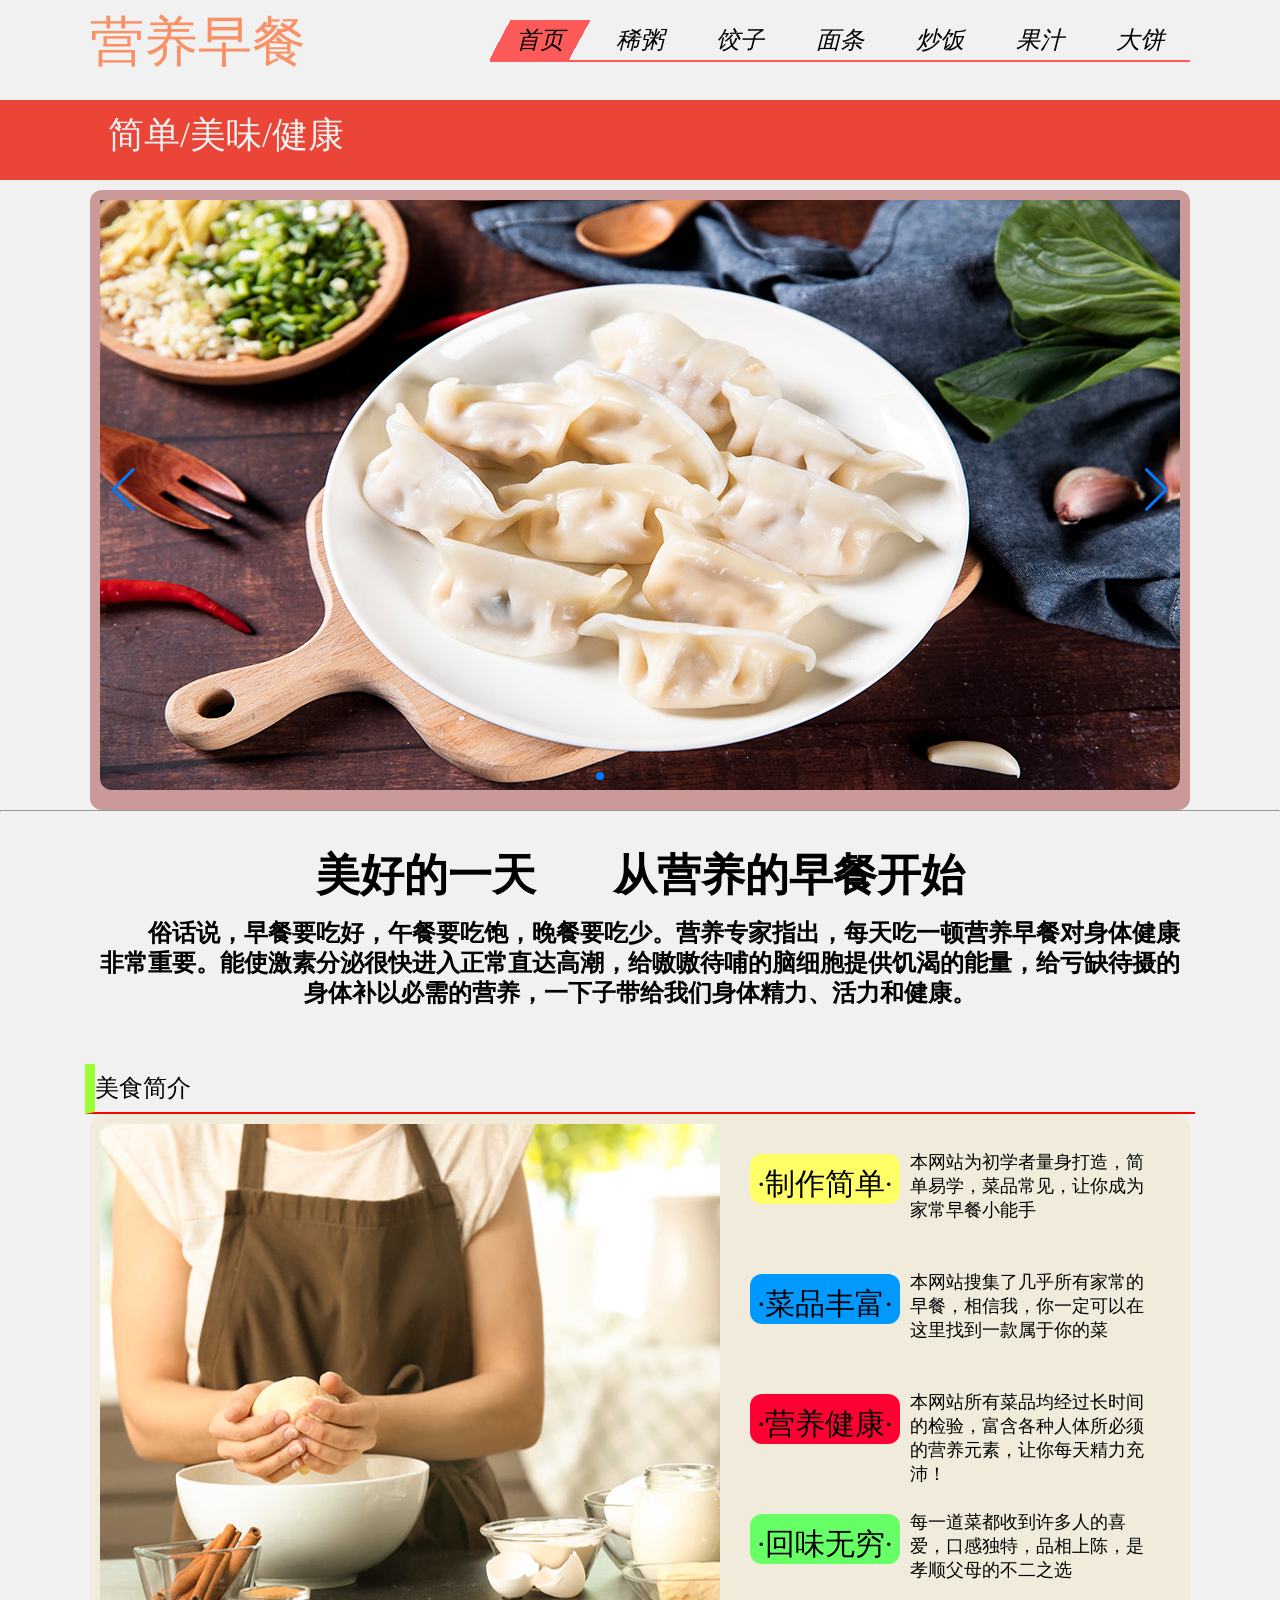
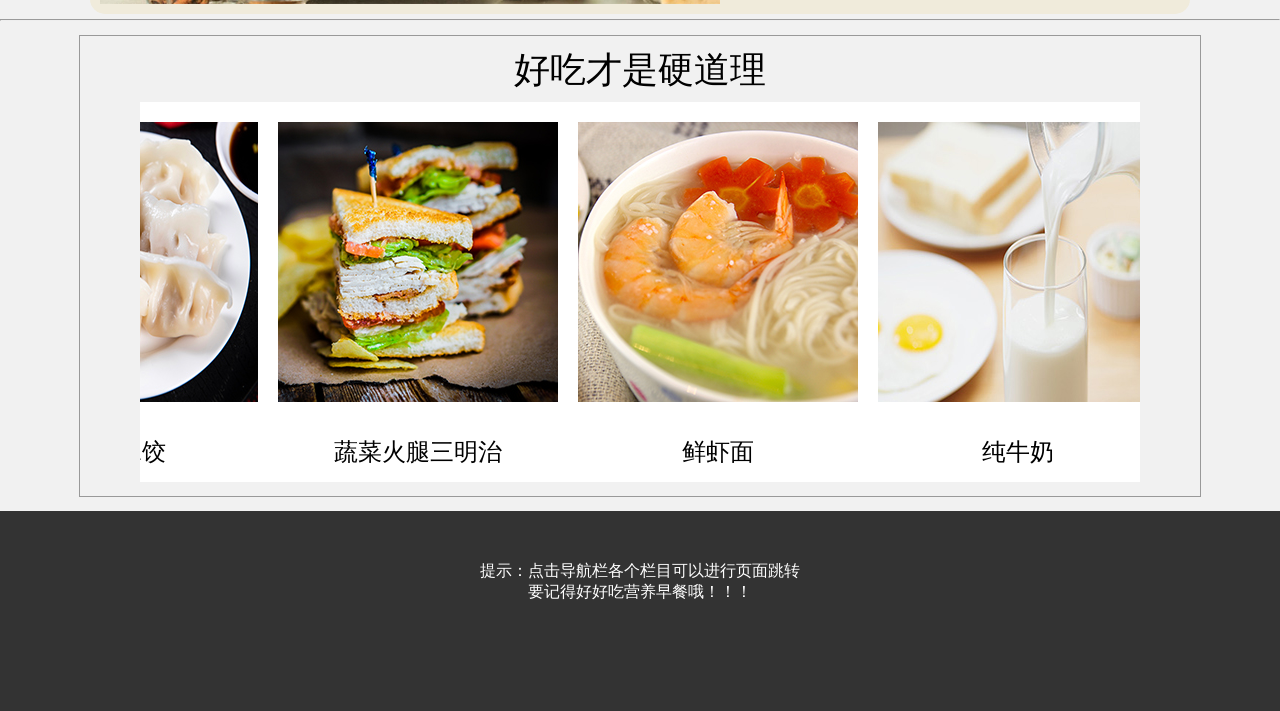
<file: index.html>
<!DOCTYPE html PUBLIC "-//W3C//DTD XHTML 1.0 Transitional//EN" "http://www.w3.org/TR/xhtml1/DTD/xhtml1-transitional.dtd">
<html xmlns="http://www.w3.org/1999/xhtml">
<head>
<meta http-equiv="Content-Type" content="text/html; charset=utf-8" />
<script src="js/swiper.min.js"></script>
<script type="text/javascript" src="js/index.js"></script>

<title>早餐吃什么？</title>

<style type="text/css">
* {
    margin: 0;
    padding: 0;
}
.menus.menus1 h1 {
	vertical-align: sub;
	float: left;
	margin-top: 30px;
	font-size: 54px;
	text-transform: none;
	font-family: "华文行楷";
	font-weight: lighter;
	color: #F89165;
}
.banenr {
	height: 80px;
	width: auto;
	background-color: #eb4537;
}
.banenr .banner-bg h3 {
	font-size: 36px;
	font-weight: lighter;
	float: left;
	margin-top: 20px;
	color: #f1f1f1;
	margin-left: -30px;
}

.banner-bg {
	margin: auto;
	width: 1100px;
	height: 80px;
	padding-left: 0px;
}
a {
	color: #000;
	text-decoration: none;
}



li {
    list-style: none;
}
.clear {
    clear: both;
}
.menus {
	width: 1100px;
	margin-top: 0px;
	margin-right: auto;
	margin-bottom: 0px;
	margin-left: auto;
	height: 100px;
}
.menus ul {
	width: 700px;
	position: relative;
	float: right;
	margin-top: 20px;
	font-style: italic;
	border-bottom-width: 2px;
	border-bottom-style: solid;
	border-bottom-color: #ff5a5a;
}
.menus li {
	float: left;
	width: 100px;
	height: 40px;
	line-height: 40px;
	text-align: center;
	cursor: pointer;
	-webkit-transition: all 0.5s;
	-moz-transition: all 0.5s;
	-ms-transition: all 0.5s;
	-o-transition: all 0.5s;
	transition: all 0.5s;
	font-size: 24px;
}
.menus li:nth-child(2) {
    color: #fff;
}
.menus .bg {
	width: 100px;
	height: 40px;
	position:absolute;
	left: 0;
	top: 0;
	z-index: -1;
	-webkit-transition: all 0.5s;
	-moz-transition: all 0.5s;
	-ms-transition: all 0.5s;
	-o-transition: all 0.5s;
	transition: all 0.5s;
	background-image: url(images/index/ban.png)
}

.tab {
    width: 750px;
    height: 500px;
    border: 1px solid #000;
    margin-top: 20px;
    font-size: 40px;
    line-height: 500px;
    text-align: center;
    color: #888;
    font-weight: bold;
    display: none;
}
.show {
    display: block;
}

#footer {
	text-align: center;
	vertical-align: middle;
	height: 150px;
	padding-top: 50px;
	color: #FFF;
	background-color: #333;
}
body {
	margin: 0px;
	background-color: #f1f1f1;
}
.slider {
	background-color: #C99;
	height: 620px;
	width: 1100px;
	margin-right: auto;
	margin-left: auto;
	margin-top: 0px;
	margin-bottom: 0px;
	border-radius: 12px;
	padding-bottom: 0px;
}



body { 
    width:auto;
	margin: 0px;
	padding: 0px;
}
.slider1 {
	height: 600px;
	width: 1080px;
	margin-top: 10px;
	margin-right: 10px;

	margin-left: 10px;
	overflow: hidden;
	border-radius: 12px;
}
.welcome-text {
	height: 200px;
	width: 1100px;
	margin-top: 12px;
	margin-right: auto;
	margin-bottom: 0px;
	margin-left: auto;
	background-color: #f1f1f1;
	font-size: 48px;
	text-align: center;
	vertical-align: middle;
	padding-top: 40px;
}
.scroll-td-text {
	height: 40px;
	width: 280px;
	text-align: center;
	vertical-align: middle;
	padding-top: 10px;
	font-size: 24px;
}
.introduce {
	height: 40px;
	width: 1100px;
	margin-right: auto;
	margin-left: auto;
	font-size: 24px;
	padding-top: 8px;
	border-bottom-width: 2px;
	border-left-width: 10px;
	border-bottom-style: solid;
	border-left-style: solid;
	border-bottom-color: #F00;
	border-left-color: #9F3;
}
.introduce-content {
	height: 500px;
	width: 1100px;
	margin-right: auto;
	margin-left: auto;
	background-color: #F0EBDB;
	margin-bottom: 5px;
	border-radius: 15px;
}
#img-introduce {
	background-color: #CC0;
	float: left;
	height: 480px;
	width: 620px;
	margin: 10px;
}
#text-introduce {
	margin: 10px;
	height: 480px;
	width: 440px;
	float: left;
}
.text-introducce {
	height: 100px;
	width: 440px;
	margin-bottom: 20px;
	margin-top: 10px;
}
.scroll {
	height: 380px;
	width: 1000px;
	margin-right: auto;
	background-color: #FFF;
	position: relative;
	overflow: hidden;
	margin-top: 20px;
	margin-bottom: auto;
	margin-left: auto;
}
.ms-ex {
	padding: 10px;
	height: 440px;
	width: 1100px;
	border: 1px solid #999;
	margin-right: auto;
	margin-left: auto;
	margin-top: 14px;
	margin-bottom: 14px;
}
.text-box {
	height: 40px;
	width: 150px;
	margin-top: 20px;
	margin-bottom: 10px;
	margin-left: 10px;
	float: left;
	font-size: 30px;
	text-align: center;
	vertical-align: middle;
	padding-top: 10px;
	
}
.ms-exhibition p {
	height: 36px;
	margin-top: 0px;
}

	
.ms-exhibition {
	margin-right: auto;
	font-size: 36px;
	padding-top: 0px;
	text-align: center;
	height: 36px;
	width: 1000px;
	margin-left: auto;
	margin-bottom: 0px;
	margin-top: 0px;
	background-color: #f1f1f1;
}
#text-box1 {
	background-color: #FF6;
	border-radius: 12px;
}
#text-box3 {
	background-color: #F03;
	border-radius: 12px;
}
#text4 #text-box4 {
	background-color: #6F6;
	border-radius: 12px;
}
.swiper-container {
      width: 100%;
      height: 100%;
      margin-left: auto;
      margin-right: auto;

	 
    }
#text-box2 {
	background-color: #09F;
	border-radius: 12px;
}
.text-box-right {
	float: left;
	height: 80px;
	width: 250px;
	margin-top: 16px;
	margin-right: 0px;
	margin-bottom: 0px;
	margin-left: 10px;
	font-size: 18px;
}
    .swiper-slide {
	text-align: center;
	font-size: 18px;
	background: #fff;
	display: -webkit-box;
	display: -ms-flexbox;
	display: -webkit-flex;

	-webkit-box-pack: center;
	-ms-flex-pack: center;
	-webkit-justify-content: center;
	justify-content: center;
	-webkit-box-align: center;
	-ms-flex-align: center;
	-webkit-align-items: center;
	align-items: center;
	margin-top: 10px;
	
	
	
    }
     
.scroll-in {
	height: 300px;
	width: 1080px;
	margin-top: 40px;
	margin-right: auto;
	margin-left: auto;
	

	
}
			
		

.scroll-td {
	height: 280px;
	width: 280px;
	margin-left: 0px;
}
h3 {
	font-size: 24px;
	line-height: 30px;
	font-family: "微软雅黑";
	text-indent: 48px;
}
h1 {
	line-height: 24px;
	font-size: 44px;
}
</style>

<link href="css/swiper.min.css" rel="stylesheet" type="text/css" />
</head>

<body>
<embed src="media/bgsound.mp3" autostart="ture" hidden="ture" loop="-1" ShowPositionControls="false">

   <div class="menus menus1">
      <h1>营养早餐
      </h1>
      <ul>
        <div class="bg"></div>
            <li><span><a href="subpage/index.html" target="blank">首页</a></span></li>
            <li><span><a href="subpage/congee.html" target="blank">稀粥</a></span></li>
            <li><span><a href="subpage/dumplings.html" target="blank">饺子</a></span></li>
            <li><span><a href="subpage/noodle.html" target="blank">面条</a></span></li>
            <li><span><a href="subpage/fired rice.html" target="blank">炒饭</a></span></li>
            <li><span><a href="subpage/drink.html" target="blank">果汁</a></span></li>
            <li><span><a href="subpage/bread.html" target="blank">大饼</a></span></li>
        </ul>
        <div class="clear"></div>
    </div>
 
<script src="http://www.jq22.com/jquery/jquery-1.10.2.js"></script>
<script src="js/index.js"></script>
<div class="banenr">
  <div class="banner-bg">
    <h3>简单/美味/健康</h3>
  </div></div>

<div class="slider">
<div class="slider1">
<div class="swiper-container">
    <div class="swiper-wrapper">
      <div class="swiper-slide"><a href="subpage/dumplings.html" target="new"><img src="images/index/jz.jpg"/></a></div>
      <div class="swiper-slide"><a href="subpage/congee.html" target="new"><img src="images/index/xz.jpg"/></a></div>
      <div class="swiper-slide"><a href="subpage/fired rice.html" target="new"><img src="images/index/cf.jpg"/></a></div>
      <div class="swiper-slide"><a href="subpage/noodle.html" target="new"><img src="images/index/mt.jpg"/></a></div>
      <div class="swiper-slide"><a href="subpage/drink.html" target="new"><img src="images/index/gz.jpg"/></a></div>
      <div class="swiper-slide"><a href="subpage/bread.html" target="new"><img src="images/index/mb.jpg"/></a></div>
     
      
    </div>
    <div class="swiper-pagination"></div>

    <div class="swiper-button-next"></div>
    <div class="swiper-button-prev"></div>
  </div>
  <script>
    var swiper = new Swiper('.swiper-container', {
      slidesPerView: 1,
      spaceBetween: 30,
      loop: true,
      pagination: {
        el: '.swiper-pagination',
        clickable: true,
      },
      navigation: {
        nextEl: '.swiper-button-next',
        prevEl: '.swiper-button-prev',
      },
    });
  </script>






</div>
</div>
<hr />

<div class="welcome-text">
  <h1>美好的一天&nbsp;&nbsp; &nbsp;&nbsp;&nbsp; 从营养的早餐开始</h1>
  <h3>&nbsp;</h3>
  <h3>俗话说，早餐要吃好，午餐要吃饱，晚餐要吃少。营养专家指出，每天吃一顿营养早餐对身体健康非常重要。能使激素分泌很快进入正常直达高潮，给嗷嗷待哺的脑细胞提供饥渴的能量，给亏缺待摄的身体补以必需的营养，一下子带给我们身体精力、活力和健康。</h3>
</div>

<div class="introduce">美食简介</div>
<div class="introduce-content">
  <div id="img-introduce"><img src="images/index/easy.jpg" /> </div>
  <div id="text-introduce" class="text-introduce">
    <div class="text-introducce" id="text1">
      <div class="text-box" id="text-box1"> ·制作简单·</div>
      
      <div class="text-box-right" id="box-right1">本网站为初学者量身打造，简单易学，菜品常见，让你成为家常早餐小能手 </div>
    </div>
    <div class="text-introducce" id="text2">
      <div class="text-box" id="text-box2"> ·菜品丰富·</div>
      <div class="text-box-right" id="box-right2">本网站搜集了几乎所有家常的早餐，相信我，你一定可以在这里找到一款属于你的菜</div>
    </div>
    <div class="text-introducce" id="text3">
      <div class="text-box" id="text-box3"> ·营养健康·</div>
      <div class="text-box-right" id="box-right-3"> 本网站所有菜品均经过长时间的检验，富含各种人体所必须的营养元素，让你每天精力充沛！</div>
    </div>
    <div class="text-introducce" id="text4">
      <div class="text-box" id="text-box4"> ·回味无穷·</div>
      <div class="text-box-right" id="box-right4"> 每一道菜都收到许多人的喜爱，口感独特，品相上陈，是孝顺父母的不二之选</div>
    </div>
  </div>
</div>

<hr />

<div class="ms-ex">
<div class="ms-exhibition">
  <p>好吃才是硬道理</p></div>
  <div class="scroll">
    <marquee direction="right" behavior="alternate" scrolldelay="200" onmouseover="stop()" onmouseout="start()">
      <table width="2400" border="0" cellspacing="20"  cellpadding="0">
        <tr>
          <td class="scroll-td"><img src="images/index/01.jpg"/></td>
          <td class="scroll-td"><img src="images/index/02.jpg"/></td>
          <td class="scroll-td"><img src="images/index/03.jpg"/></td>
          <td class="scroll-td"><img src="images/index/04.jpg"/></td>
          <td class="scroll-td"><img src="images/index/05.jpg"/></td>
          <td class="scroll-td"><img src="images/index/06.jpg"/></td>
          <td class="scroll-td"><img src="images/index/07.jpg"/></td>
          <td class="scroll-td"><img src="images/index/08.jpg"/></td>
        </tr>
        <tr>
          <td class="scroll-td-text">薏米豆浆</td>
          <td class="scroll-td-text">莲子八宝粥</td>
          <td class="scroll-td-text">家常小笼包</td>
          <td class="scroll-td-text">菠萝吐司</td>
          <td class="scroll-td-text">猪肉水饺</td>
          <td class="scroll-td-text">蔬菜火腿三明治</td>
          <td class="scroll-td-text">鲜虾面</td>
          <td class="scroll-td-text">纯牛奶</td>
        </tr>
      </table>
    </marquee>
</div>
</div> 
</div>
<footer>
  <div id="footer">
	<p>提示：点击导航栏各个栏目可以进行页面跳转</p>
			<p>要记得好好吃营养早餐哦！！！</p>
  </div>
</footer>
</body>
</html>
</file>
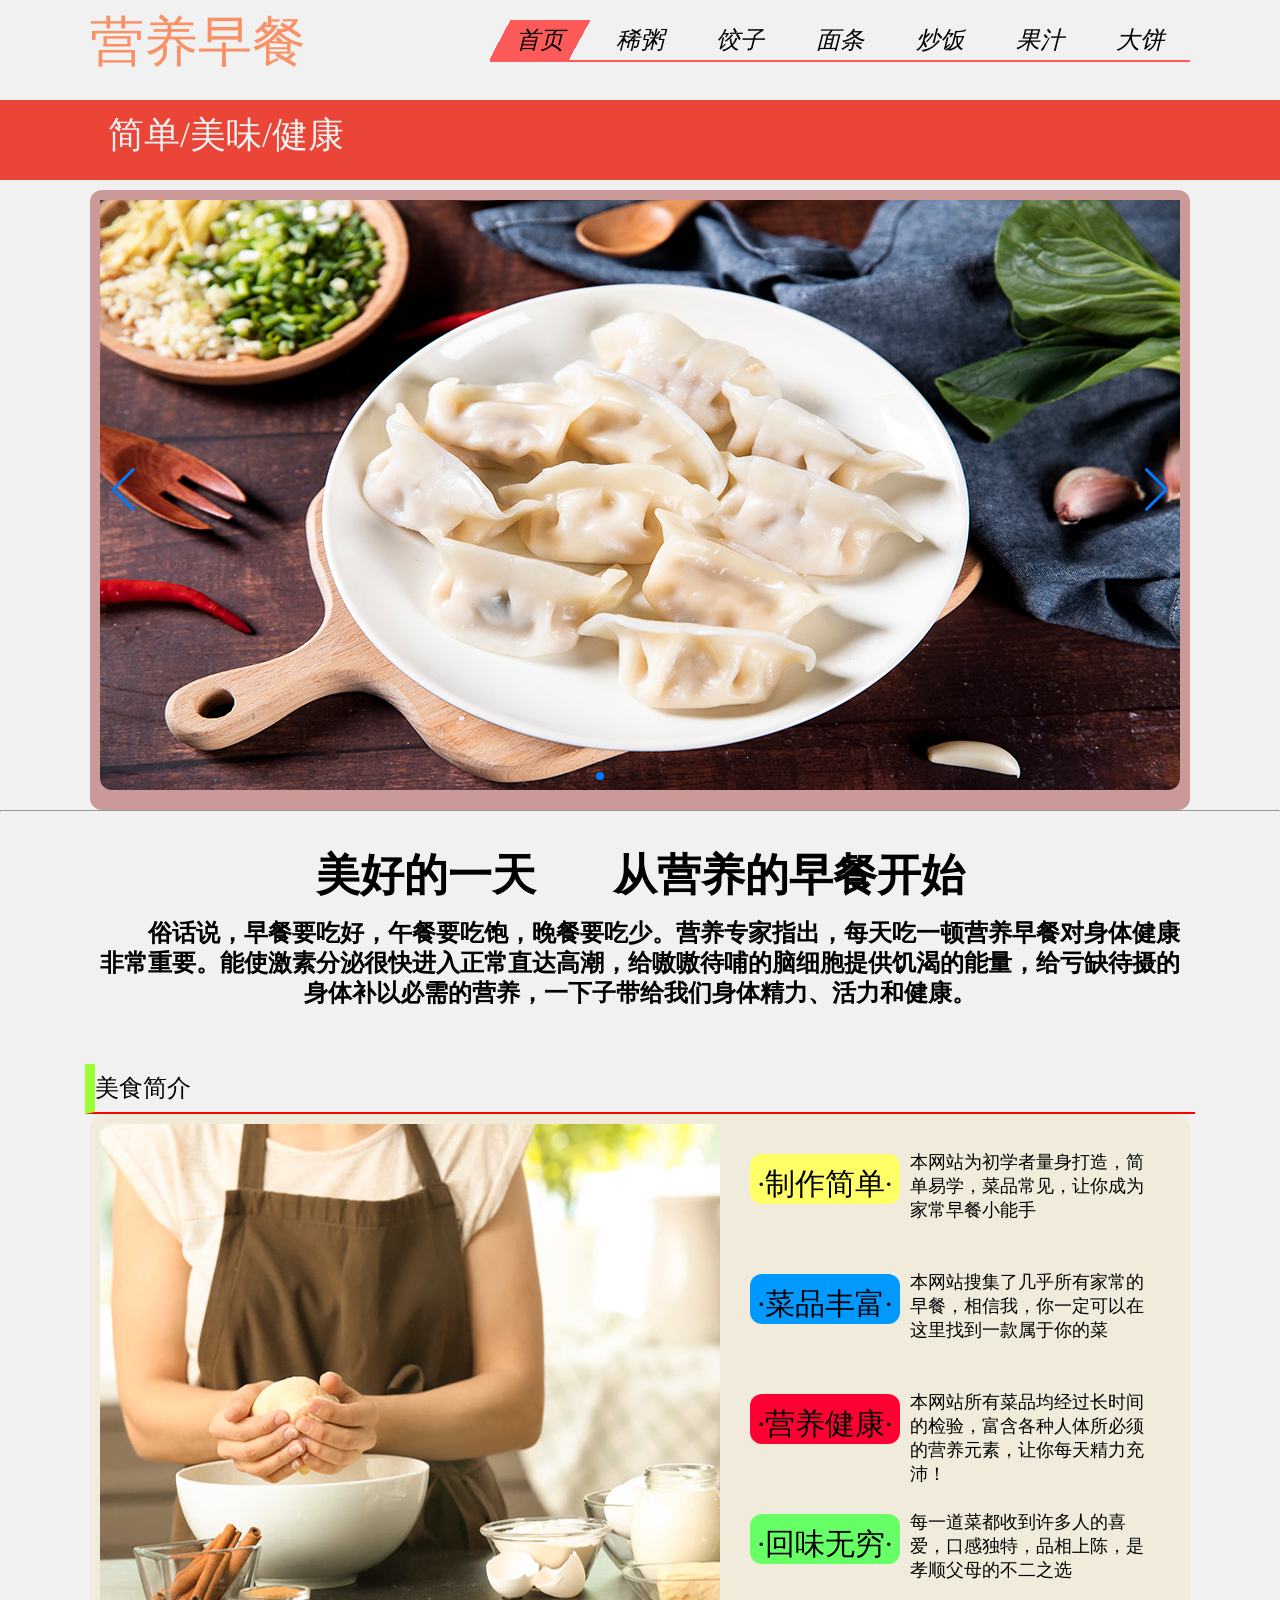
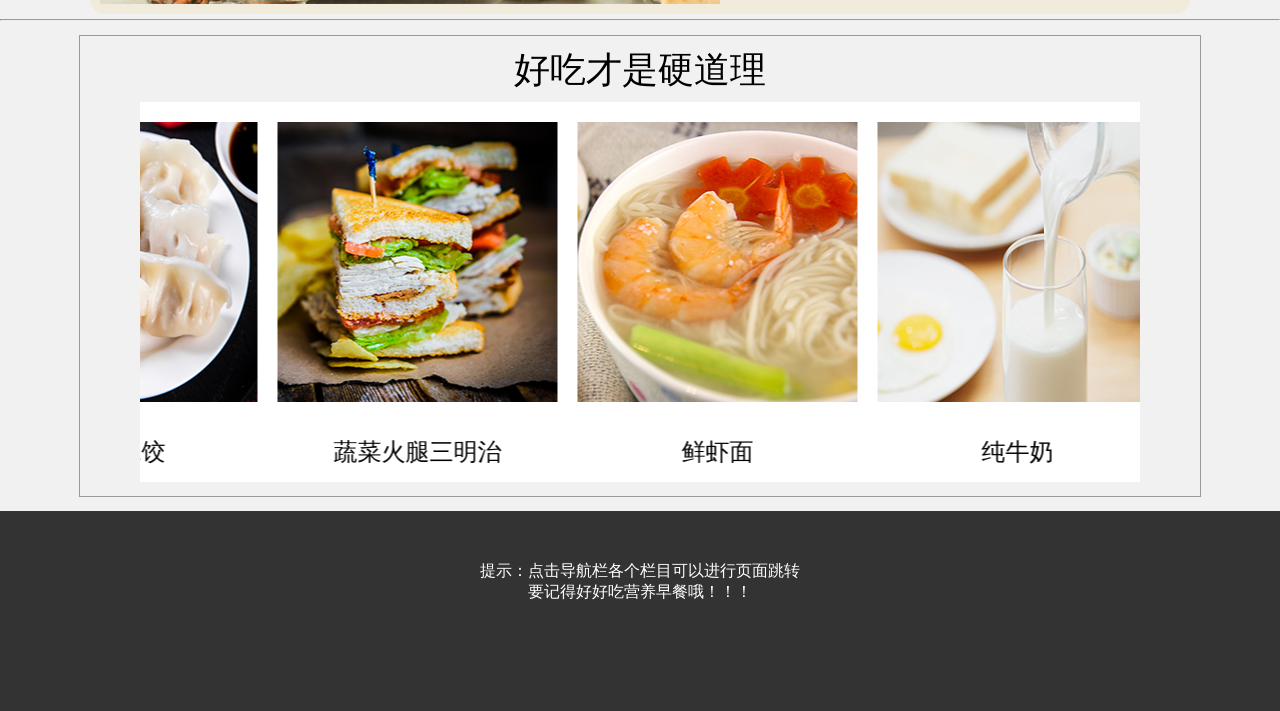
<file: subpage/index.html>
<!DOCTYPE html PUBLIC "-//W3C//DTD XHTML 1.0 Transitional//EN" "http://www.w3.org/TR/xhtml1/DTD/xhtml1-transitional.dtd">
<html xmlns="http://www.w3.org/1999/xhtml">
<head>
<meta http-equiv="Content-Type" content="text/html; charset=utf-8" />
<script src="../js/swiper.min.js"></script>
<script type="text/javascript" src="../js/index.js"></script>

<title>早餐吃什么？</title>
<style type="text/css">
* {
    margin: 0;
    padding: 0;
}
.menus.menus1 h1 {
	vertical-align: sub;
	float: left;
	margin-top: 30px;
	font-size: 54px;
	text-transform: none;
	font-family: "华文行楷";
	font-weight: lighter;
	color: #F89165;
}
.banenr {
	height: 80px;
	width: auto;
	background-color: #eb4537;
}
.banenr .banner-bg h3 {
	font-size: 36px;
	font-weight: lighter;
	float: left;
	margin-top: 20px;
	color: #f1f1f1;
	margin-left: -30px;
}

.banner-bg {
	margin: auto;
	width: 1100px;
	height: 80px;
	padding-left: 0px;
}
a {
	color: #000;
	text-decoration: none;
}



li {
    list-style: none;
}
.clear {
    clear: both;
}
.menus {
	width: 1100px;
	margin-top: 0px;
	margin-right: auto;
	margin-bottom: 0px;
	margin-left: auto;
	height: 100px;
}
.menus ul {
	width: 700px;
	position: relative;
	float: right;
	margin-top: 20px;
	font-style: italic;
	border-bottom-width: 2px;
	border-bottom-style: solid;
	border-bottom-color: #ff5a5a;
}
.menus li {
	float: left;
	width: 100px;
	height: 40px;
	line-height: 40px;
	text-align: center;
	cursor: pointer;
	-webkit-transition: all 0.5s;
	-moz-transition: all 0.5s;
	-ms-transition: all 0.5s;
	-o-transition: all 0.5s;
	transition: all 0.5s;
	font-size: 24px;
}
.menus li:nth-child(2) {
    color: #fff;
}
.menus .bg {
	width: 100px;
	height: 40px;
	position:absolute;
	left: 0;
	top: 0;
	z-index: -1;
	-webkit-transition: all 0.5s;
	-moz-transition: all 0.5s;
	-ms-transition: all 0.5s;
	-o-transition: all 0.5s;
	transition: all 0.5s;
	background-image: url(../images/index/ban.png);
}

.tab {
    width: 750px;
    height: 500px;
    border: 1px solid #000;
    margin-top: 20px;
    font-size: 40px;
    line-height: 500px;
    text-align: center;
    color: #888;
    font-weight: bold;
    display: none;
}
.show {
    display: block;
}

#footer {
	text-align: center;
	vertical-align: middle;
	height: 150px;
	padding-top: 50px;
	color: #FFF;
	background-color: #333;
}
body {
	margin: 0px;
	background-color: #f1f1f1;
}
.slider {
	background-color: #C99;
	height: 620px;
	width: 1100px;
	margin-right: auto;
	margin-left: auto;
	margin-top: 0px;
	margin-bottom: 0px;
	border-radius: 12px;
	padding-bottom: 0px;
}



body { 
    width:auto;
	margin: 0px;
	padding: 0px;
}
.slider1 {
	height: 600px;
	width: 1080px;
	margin-top: 10px;
	margin-right: 10px;

	margin-left: 10px;
	overflow: hidden;
	border-radius: 12px;
}
.welcome-text {
	height: 200px;
	width: 1100px;
	margin-top: 12px;
	margin-right: auto;
	margin-bottom: 0px;
	margin-left: auto;
	background-color: #f1f1f1;
	font-size: 48px;
	text-align: center;
	vertical-align: middle;
	padding-top: 40px;
}
.scroll-td-text {
	height: 40px;
	width: 280px;
	text-align: center;
	vertical-align: middle;
	padding-top: 10px;
	font-size: 24px;
}
.introduce {
	height: 40px;
	width: 1100px;
	margin-right: auto;
	margin-left: auto;
	font-size: 24px;
	padding-top: 8px;
	border-bottom-width: 2px;
	border-left-width: 10px;
	border-bottom-style: solid;
	border-left-style: solid;
	border-bottom-color: #F00;
	border-left-color: #9F3;
}
.introduce-content {
	height: 500px;
	width: 1100px;
	margin-right: auto;
	margin-left: auto;
	background-color: #F0EBDB;
	margin-bottom: 5px;
	border-radius: 15px;
}
#img-introduce {
	background-color: #CC0;
	float: left;
	height: 480px;
	width: 620px;
	margin: 10px;
}
#text-introduce {
	margin: 10px;
	height: 480px;
	width: 440px;
	float: left;
}
.text-introducce {
	height: 100px;
	width: 440px;
	margin-bottom: 20px;
	margin-top: 10px;
}
.scroll {
	height: 380px;
	width: 1000px;
	margin-right: auto;
	background-color: #FFF;
	position: relative;
	overflow: hidden;
	margin-top: 20px;
	margin-bottom: auto;
	margin-left: auto;
}
.ms-ex {
	padding: 10px;
	height: 440px;
	width: 1100px;
	border: 1px solid #999;
	margin-right: auto;
	margin-left: auto;
	margin-top: 14px;
	margin-bottom: 14px;
}
.text-box {
	height: 40px;
	width: 150px;
	margin-top: 20px;
	margin-bottom: 10px;
	margin-left: 10px;
	float: left;
	font-size: 30px;
	text-align: center;
	vertical-align: middle;
	padding-top: 10px;
	
}
.ms-exhibition p {
	height: 36px;
	margin-top: 0px;
}

	
.ms-exhibition {
	margin-right: auto;
	font-size: 36px;
	padding-top: 0px;
	text-align: center;
	height: 36px;
	width: 1000px;
	margin-left: auto;
	margin-bottom: 0px;
	margin-top: 0px;
	background-color: #f1f1f1;
}
#text-box1 {
	background-color: #FF6;
	border-radius: 12px;
}
#text-box3 {
	background-color: #F03;
	border-radius: 12px;
}
#text4 #text-box4 {
	background-color: #6F6;
	border-radius: 12px;
}
.swiper-container {
      width: 100%;
      height: 100%;
      margin-left: auto;
      margin-right: auto;

	 
    }
#text-box2 {
	background-color: #09F;
	border-radius: 12px;
}
.text-box-right {
	float: left;
	height: 80px;
	width: 250px;
	margin-top: 16px;
	margin-right: 0px;
	margin-bottom: 0px;
	margin-left: 10px;
	font-size: 18px;
}
    .swiper-slide {
	text-align: center;
	font-size: 18px;
	background: #fff;
	display: -webkit-box;
	display: -ms-flexbox;
	display: -webkit-flex;

	-webkit-box-pack: center;
	-ms-flex-pack: center;
	-webkit-justify-content: center;
	justify-content: center;
	-webkit-box-align: center;
	-ms-flex-align: center;
	-webkit-align-items: center;
	align-items: center;
	margin-top: 10px;
	
	
	
    }
     
.scroll-in {
	height: 300px;
	width: 1080px;
	margin-top: 40px;
	margin-right: auto;
	margin-left: auto;
	

	
}
			
		

.scroll-td {
	height: 280px;
	width: 280px;
	margin-left: 0px;
}
h3 {
	font-size: 24px;
	line-height: 30px;
	font-family: "微软雅黑";
	text-indent: 48px;
}
h1 {
	line-height: 24px;
	font-size: 44px;
}
</style>

<link href="../css/swiper.min.css" rel="stylesheet" type="text/css" />
</head>

<body>

   <div class="menus menus1">
      <h1>营养早餐
      </h1>
      <ul>
        <div class="bg"></div>
            <li><span><a href="index.html" target="blank">首页</a></span></li>
            <li><span><a href="xz.html">稀粥</a></span></li>
            <li><span><a href="dumplings.html">饺子</a></span></li>
            <li><span><a href="noodle.html">面条</a></span></li>
            <li><span><a href="fired rice.html">炒饭</a></span></li>
            <li><span><a href="drink.html">果汁</a></span></li>
            <li><span><a href="bread.html">大饼</a></span></li>
        </ul>
        <div class="clear"></div>
    </div>
 
<script src="http://www.jq22.com/jquery/jquery-1.10.2.js"></script>
<script src="../js/index.js"></script>
<div class="banenr">
  <div class="banner-bg">
    <h3>简单/美味/健康</h3>
  </div></div>

<div class="slider">
<div class="slider1">
<div class="swiper-container">
    <div class="swiper-wrapper">
      <div class="swiper-slide"><a href="dumplings.html" target="new"><img src="../images/index/jz.jpg"/></a></div>
      <div class="swiper-slide"><a href="congee.html" target="new"><img src="../images/index/xz.jpg"/></a></div>
      <div class="swiper-slide"><a href="fired rice.html" target="new"><img src="../images/index/cf.jpg"/></a></div>
      <div class="swiper-slide"><a href="noodle.html" target="new"><img src="../images/index/mt.jpg"/></a></div>
      <div class="swiper-slide"><a href="drink.html" target="new"><img src="../images/index/gz.jpg"/></a></div>
      <div class="swiper-slide"><a href="bread.html" target="new"><img src="../images/index/mb.jpg"/></a></div>
     
      
    </div>
    <!-- Add Pagination -->
    <div class="swiper-pagination"></div>
    <!-- Add Arrows -->
    <div class="swiper-button-next"></div>
    <div class="swiper-button-prev"></div>
  </div>

  <!-- Swiper JS -->
  

  <!-- Initialize Swiper -->
  <script>
    var swiper = new Swiper('.swiper-container', {
      slidesPerView: 1,
      spaceBetween: 30,
      loop: true,
      pagination: {
        el: '.swiper-pagination',
        clickable: true,
      },
      navigation: {
        nextEl: '.swiper-button-next',
        prevEl: '.swiper-button-prev',
      },
    });
  </script>






</div>
</div>
<hr />

<div class="welcome-text">
  <h1>美好的一天&nbsp;&nbsp; &nbsp;&nbsp;&nbsp; 从营养的早餐开始</h1>
  <h3>&nbsp;</h3>
  <h3>俗话说，早餐要吃好，午餐要吃饱，晚餐要吃少。营养专家指出，每天吃一顿营养早餐对身体健康非常重要。能使激素分泌很快进入正常直达高潮，给嗷嗷待哺的脑细胞提供饥渴的能量，给亏缺待摄的身体补以必需的营养，一下子带给我们身体精力、活力和健康。</h3>
</div>

<div class="introduce">美食简介</div>
<div class="introduce-content">
  <div id="img-introduce"><img src="../images/index/easy.jpg" /> </div>
  <div id="text-introduce" class="text-introduce">
    <div class="text-introducce" id="text1">
      <div class="text-box" id="text-box1"> ·制作简单·</div>
      
      <div class="text-box-right" id="box-right1">本网站为初学者量身打造，简单易学，菜品常见，让你成为家常早餐小能手 </div>
    </div>
    <div class="text-introducce" id="text2">
      <div class="text-box" id="text-box2"> ·菜品丰富·</div>
      <div class="text-box-right" id="box-right2">本网站搜集了几乎所有家常的早餐，相信我，你一定可以在这里找到一款属于你的菜</div>
    </div>
    <div class="text-introducce" id="text3">
      <div class="text-box" id="text-box3"> ·营养健康·</div>
      <div class="text-box-right" id="box-right-3"> 本网站所有菜品均经过长时间的检验，富含各种人体所必须的营养元素，让你每天精力充沛！</div>
    </div>
    <div class="text-introducce" id="text4">
      <div class="text-box" id="text-box4"> ·回味无穷·</div>
      <div class="text-box-right" id="box-right4"> 每一道菜都收到许多人的喜爱，口感独特，品相上陈，是孝顺父母的不二之选</div>
    </div>
  </div>
</div>

<hr />

<div class="ms-ex">
<div class="ms-exhibition">
  <p>好吃才是硬道理</p></div>
  <div class="scroll">
    <marquee direction="right" behavior="alternate" scrolldelay="200" onmouseover="stop()" onmouseout="start()">
      <table width="2400" border="0" cellspacing="20"  cellpadding="0">
        <tr>
          <td class="scroll-td"><img src="../images/index/01.jpg"/></td>
          <td class="scroll-td"><img src="../images/index/02.jpg"/></td>
          <td class="scroll-td"><img src="../images/index/03.jpg"/></td>
          <td class="scroll-td"><img src="../images/index/04.jpg"/></td>
          <td class="scroll-td"><img src="../images/index/05.jpg"/></td>
          <td class="scroll-td"><img src="../images/index/06.jpg"/></td>
          <td class="scroll-td"><img src="../images/index/07.jpg"/></td>
          <td class="scroll-td"><img src="../images/index/08.jpg"/></td>
        </tr>
        <tr>
          <td class="scroll-td-text">薏米豆浆</td>
          <td class="scroll-td-text">莲子八宝粥</td>
          <td class="scroll-td-text">家常小笼包</td>
          <td class="scroll-td-text">菠萝吐司</td>
          <td class="scroll-td-text">猪肉水饺</td>
          <td class="scroll-td-text">蔬菜火腿三明治</td>
          <td class="scroll-td-text">鲜虾面</td>
          <td class="scroll-td-text">纯牛奶</td>
        </tr>
      </table>
    </marquee>
</div>
</div> 
</div>
<footer>
  <div id="footer">
	<p>提示：点击导航栏各个栏目可以进行页面跳转</p>
			<p>要记得好好吃营养早餐哦！！！</p>
  </div>

</footer>
</body>
</html>
</file>
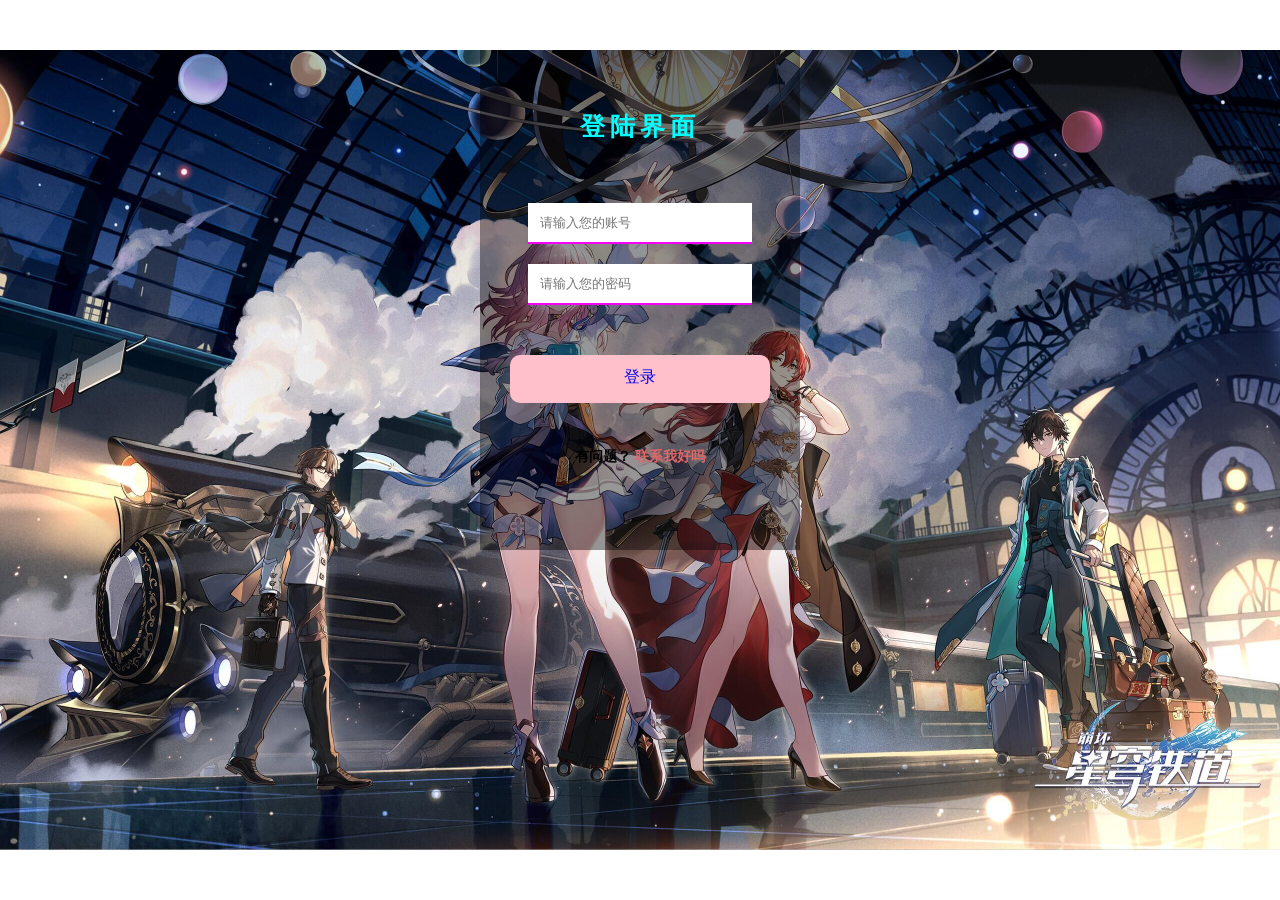
<file: login.html>
<!DOCTYPE html>
<html lang="en">
<head>
    <meta charset="UTF-8">
    <meta http-equiv="X-UA-Compatible" content="IE=edge">
    <meta name="viewport" content="width=device-width, initial-scale=1.0">
    <title>login</title>
    <style> 
  * {
  margin: 0;
  padding: 0;
}
        body{
            display: flex;
            justify-content:center;
            background: url(images/login/loginbizhi.jpg)no-repeat center;
            background-size: 100%;
            background-attachment:fixed;
        }
        a{
       text-decoration: none;
        }
        .a{
            width: 320px;
            height: 500px;
            background-color: rgb(0,0,0,0.4);
            display: flex;
            align-items:center;
            position: relative;
            top: 50px;
              overflow: hidden;
        }
        .b{
            width: 320px;
            height: 500px;
          
        }
        .c{
            font-size:25px;
            font: 900 40px;
            margin: 60px 0;
            text-align:center;
            letter-spacing: 5px;
        }
        .d{
            text-align:center;
        }
        .e{
            width: 200px;
            margin-bottom: 20px;
            outline: none;
            border: 0;
            padding: 12px;
            border-bottom: 2px solid rgba(247,0,247);
        }
        .f{
            text-align:center;
            height: 24px;
            padding: 12px;
            margin: 30px;
            font: 900px 20px;
            border-radius:10px;
            background-color: pink;
            
        }
        .g{
            margin: 45px;
            font-size: 14px;
            
        }
        strong a{
          color:rgb(227, 103, 103);
        }
        p{
          font-weight: 900;
          color: aqua;
        }
    </style>
</head>
<body>
   <div class="a">
    <div class="b">
        <div class="c"><p> 登陆界面</p></div>
        <form action="">
            <div class="d">
                <input type="text" class="e" placeholder="请输入您的账号"  required>
                <input type="password" class="e" placeholder="请输入您的密码"  required>
                <div class="f"> 
                    <a href="index.html" target="_blank">登录</a>
                </div>
                <div class="g">
                    <strong>有问题？<a href="" > 联系我好吗</a></strong>
               </div>
           </form> 
        </div>
        </div>
    </div>
</div>      
</body>
</html>
</file>
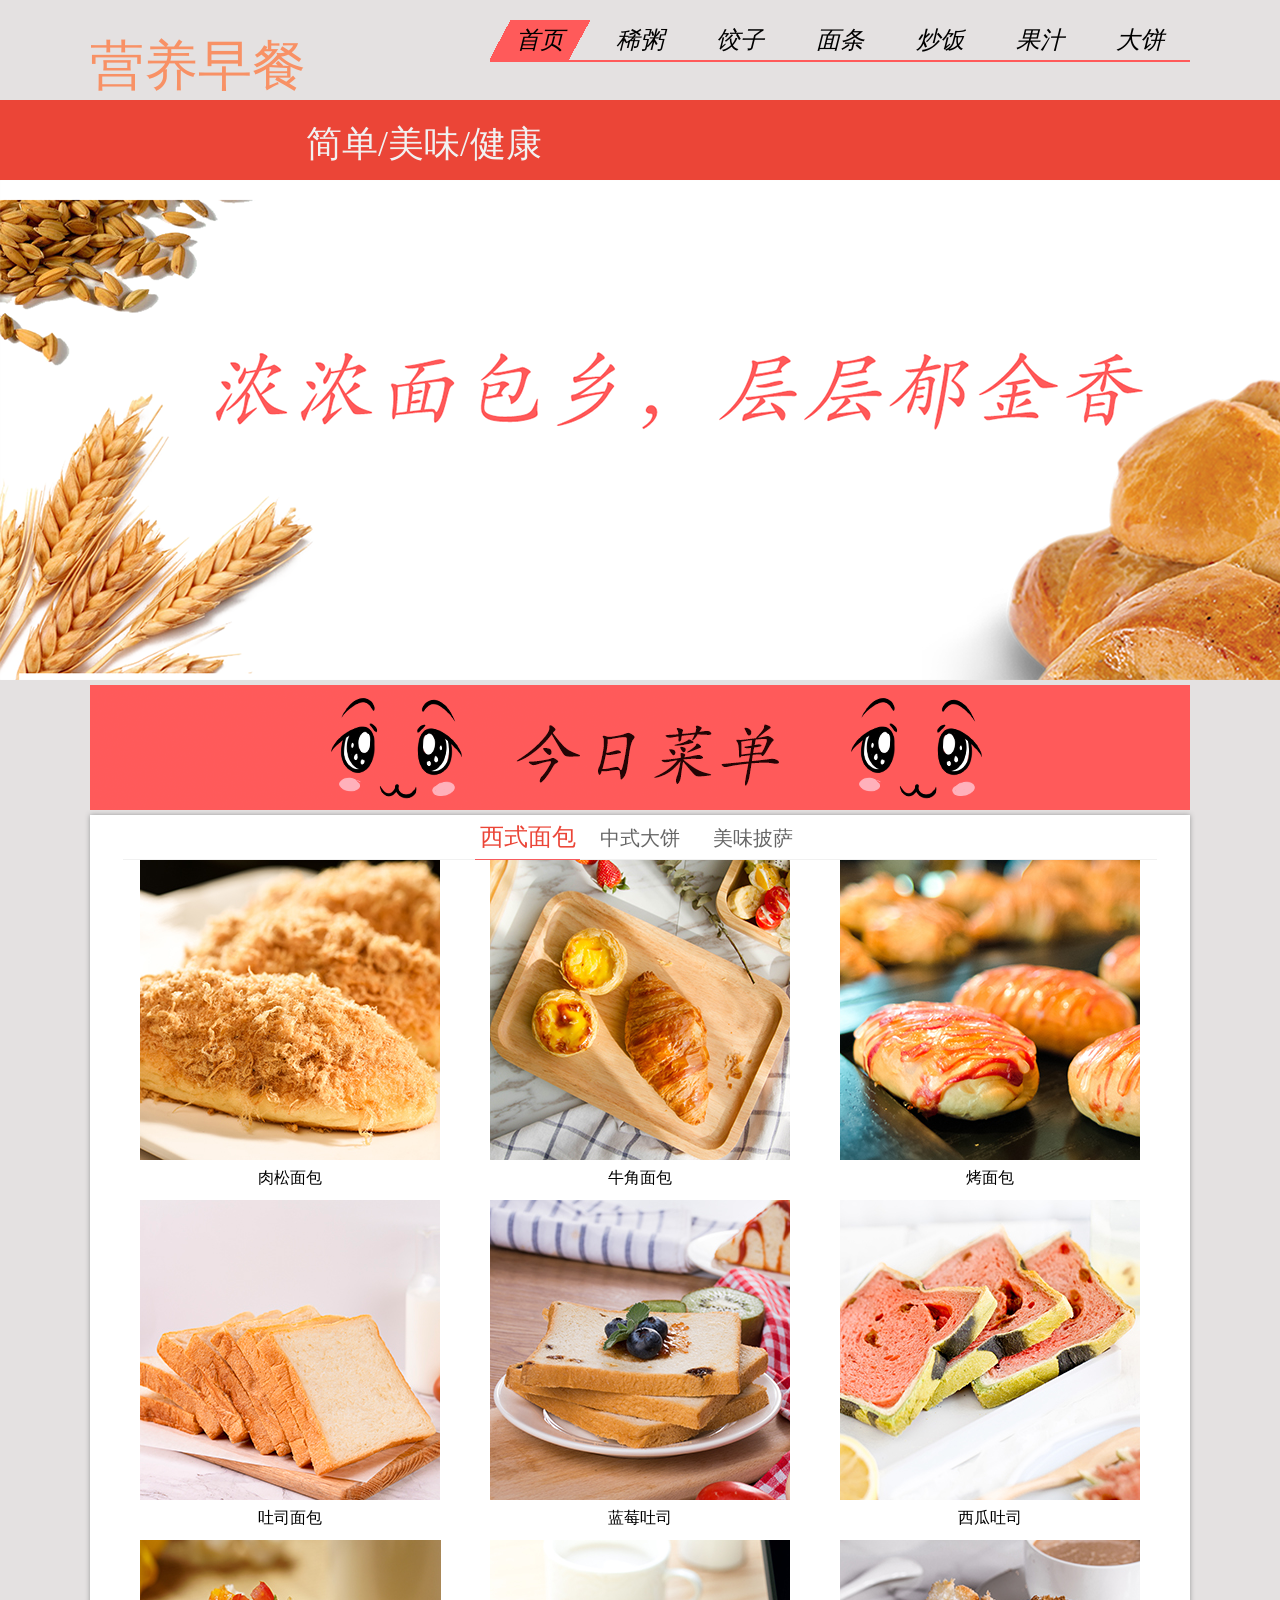
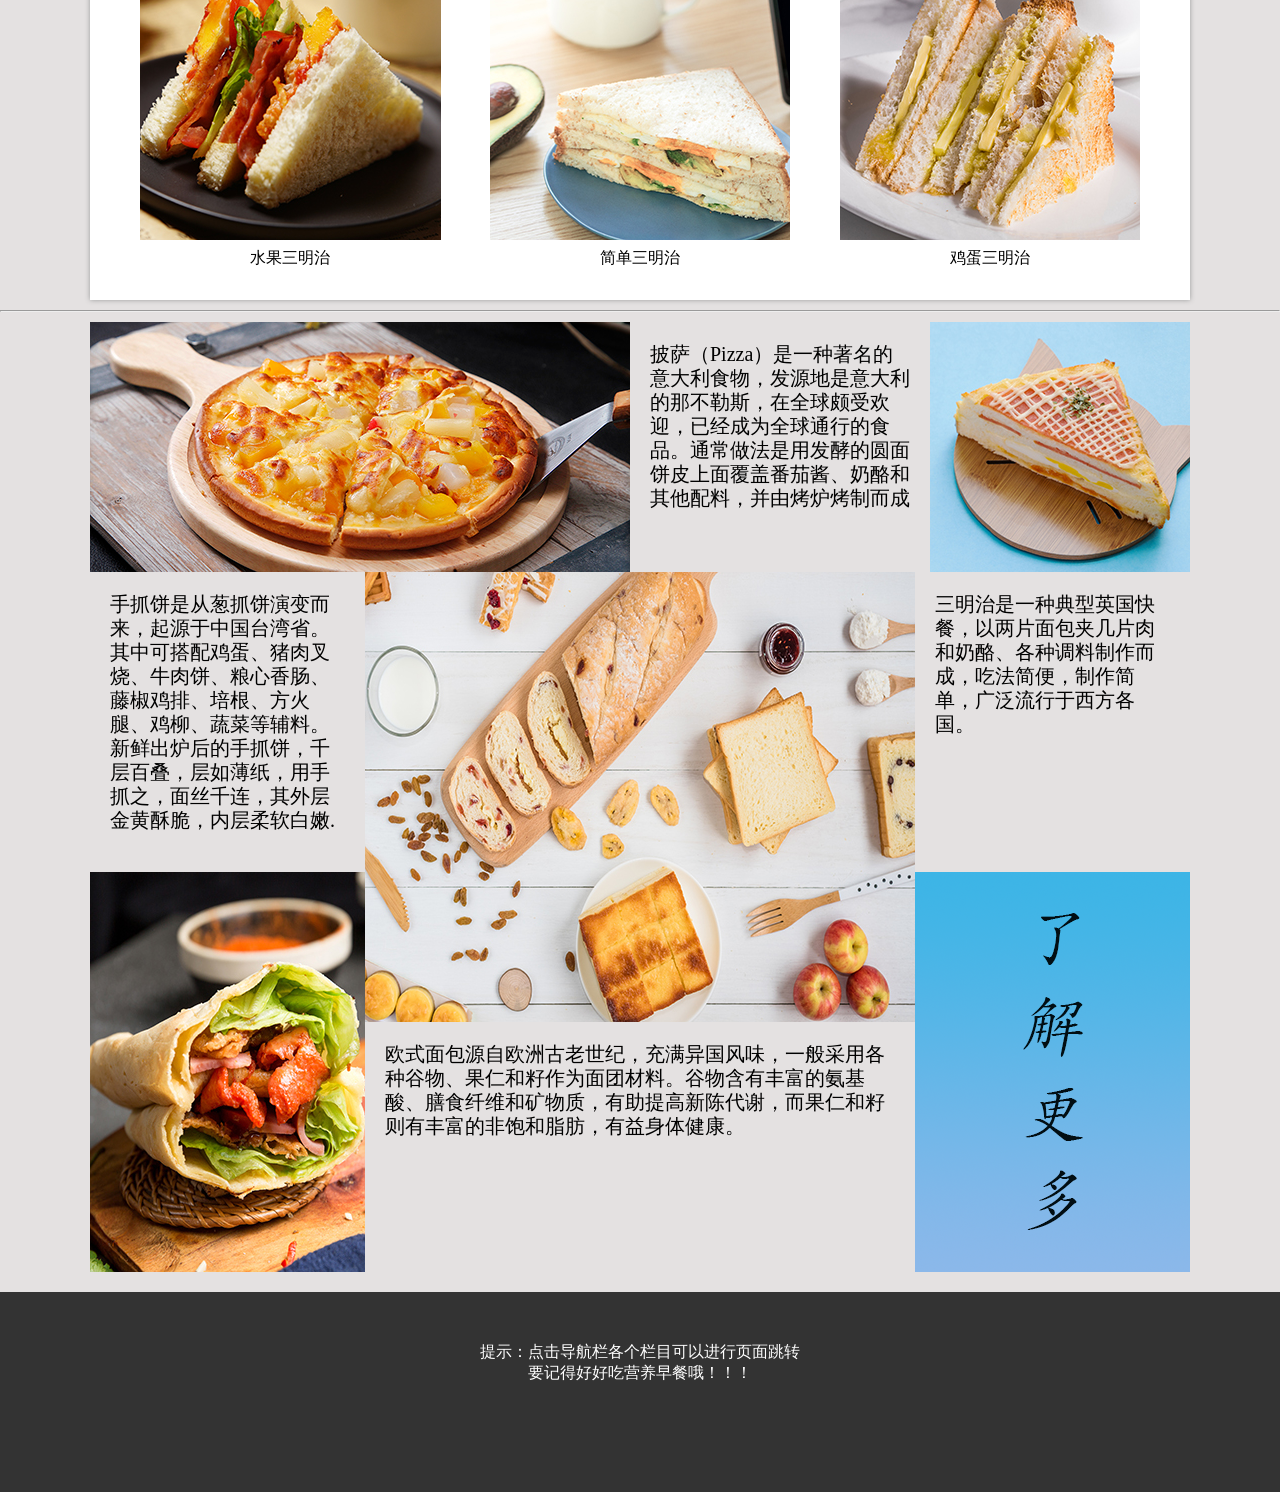
<file: subpage/bread.html>
<!DOCTYPE html PUBLIC "-//W3C//DTD XHTML 1.0 Transitional//EN" "http://www.w3.org/TR/xhtml1/DTD/xhtml1-transitional.dtd">
<html xmlns="http://www.w3.org/1999/xhtml">
<head>
<meta http-equiv="Content-Type" content="text/html; charset=utf-8" />
<title>这是我的小面包</title>
<style>
    * { margin: 0; padding: 0; }
    body {
	font-family: "Microsoft Yahei";
	font-size: 14px;
	background-color: #E4E1E1;
}
    a, a:hover { text-decoration: none; color: #333; }
    ul, li { list-style: none; }
	svg{
	    fill: currentColor;
	}
.container  p {
	font-size: 20px;
	line-height: 24px;
	vertical-align: middle;
	padding: 20px;
}
    .mt-tabpage {
	width: 1100px;
	box-shadow: 0 0 5px #999;
	background-color: #FFFFFF;
	margin-top: 0px;
	margin-right: auto;
	margin-bottom: 10px;
	margin-left: auto;
    } 
    .mt-tabpage-title {
	height: 44px;
	font-size: 30px;
	background-color: #fff;
	width: 94%;
	margin: auto;
	background: #fff;
	border-bottom: 1px solid #f1f1f1;
	text-align: center;
	vertical-align: middle;
    }
    .mt-tabpage-title .mt-tabpage-item {
	display: inline-block;
	width: 105px;
	height: 44px;
	line-height: 44px;
	text-align: center;
	color: #666;
	font-size: 20px;
    }
    .mt-tabpage-title .mt-tabpage-item:hover{
    	color: #eb4537;
    }
.mt-tabpage img:hover {
	font-size: 20px;
	 transform: scale(1.1);
}
    .mt-tabpage-title .mt-tabpage-item-cur {
    color: #eb4537;
    font-size: 24px;
    border-bottom: 1px solid #F85B5E;
    }
    .mt-tabpage-count {
      	position: relative;
      	width: 1100px;
      	height: 1040px;
      	overflow: hidden;
    }
    .mt-tabpage-cont__wrap {
      	position: absolute;
    }
    .mt-tabpage-count .mt-tabpage-item {
      	width: 1100px;
      	height: 1040px;
      	
      	text-align: center;

    }
	.slide-content{
		padding:0px;
		height:340px;
		width:300px;
		float:left;
		margin-left:50px;
	}
	.slide-content-text{
	height: 32px;
	margin-top: 0px;
	padding-top: 8px;
	font-size: 16px;
	}
	.container {
	height: 950px;
	width: 1100px;
	margin-right: auto;
	margin-left: auto;
	margin-bottom: 20px;
	margin-top: 10px;
}
body {
	margin: 0px;
	padding: 0px;
}
.box1{
	width:1100px;
	height:250px;
}
.box2{
	width:1100px;
	height:700px;
}
.box1-1{
	width:540px;
	height:250px;
	float:left;
	margin:0px;
}
.box1-2{
	width:300px;
	height:250px;
	float:left;
	margin:0px;
}
.box1-3{
	width:260px;
	height:250px;
	float:left;
	margin:0px;
}
.box2-1{
	width:275px;
	height:700px;
	float:left;
	margin:0px;
}
.box2-1-1{
	width: 275px;
	height: 300px;
	margin: 0px;
}
.box2-1-2{
	width: 275px;
	height: 400px;
	margin: 0px;
}
.box2-2{
	width:550px;
	height:700px;
	float:left;
	margin:0px;
}
.box2-2-1{
	width: 550px;
	height: 450px;
	margin: 0px;
}
.box2-2-2{
	width: 550px;
	height: 200px;
	margin: 0px;
}

	
	
  </style>
<link href="../css/banner-style.css" rel="stylesheet" type="text/css" />
</head>

<body>
 <div class="menus menus1">
      <h1>营养早餐
      </h1>
      <ul>
        <div class="bg"></div>
            <li><span><a href="index.html" target="blank">首页</a></span></li>
            <li><span><a href="congee.html">稀粥</a></span></li>
            <li><span><a href="dumplings.html">饺子</a></span></li>
            <li><span><a href="noodle.html">面条</a></span></li>
            <li><span><a href="fired rice.html">炒饭</a></span></li>
            <li><span><a href="drink.html">果汁</a></span></li>
            <li><span><a href="bread.html">大饼</a></span></li>
        </ul>
        <div class="clear"></div>
    </div>
 
<script src="http://www.jq22.com/jquery/jquery-1.10.2.js"></script>
<script src="../js/index.js"></script>
<div class="banenr">
  <div class="banner-bg">
    <h3>简单/美味/健康</h3>
  </div></div>
<div class="banner-x"><img src="../images/cake/banner.png" /></div>
<div class="jrcd"><img src="../images/index/jrms.png" /></div>
<div class="mt-tabpage" js-tab="2">
		<div class="mt-tabpage-title">
			<a href="javascript:;" class="mt-tabpage-item mt-tabpage-item-cur">西式面包</a>
			<a href="javascript:;" class="mt-tabpage-item">中式大饼</a>
			<a href="javascript:;" class="mt-tabpage-item">美味披萨</a>
		</div>
		<div class="mt-tabpage-count">
			<ul class="mt-tabpage-cont__wrap">
				<li class="mt-tabpage-item">
                    <div class="slide-content"><img src="../images/cake/b1.jpg"/>
                                               <div class="slide-content-text">肉松面包</div></div>
                    <div class="slide-content"><img src="../images/cake/b2.jpg"/>
                                               <div class="slide-content-text">牛角面包</div></div>
                    <div class="slide-content"><img src="../images/cake/b3.jpg"/>
                                               <div class="slide-content-text">烤面包</div></div>
                                               <div class="slide-content"><img src="../images/cake/b4.jpg"/>
                                               <div class="slide-content-text">吐司面包</div></div>
                    <div class="slide-content"><img src="../images/cake/b5.jpg"/>
                                               <div class="slide-content-text">蓝莓吐司</div></div>
                    <div class="slide-content"><img src="../images/cake/b6.jpg"/>
                                               <div class="slide-content-text">西瓜吐司</div></div>
                                               <div class="slide-content"><img src="../images/cake/b7.jpg"/>
                                               <div class="slide-content-text">水果三明治</div></div>
                    <div class="slide-content"><img src="../images/cake/b8.jpg"/>
                                               <div class="slide-content-text">简单三明治</div></div>
                    <div class="slide-content"><img src="../images/cake/b9.jpg"/>
                                               <div class="slide-content-text">鸡蛋三明治</div></div>
                   
                </li>
				<li class="mt-tabpage-item">
                   <div class="slide-content"><img src="../images/cake/q1.jpg"/>
                                               <div class="slide-content-text">煎饼</div></div>
                    <div class="slide-content"><img src="../images/cake/q2.jpg"/>
                                               <div class="slide-content-text">葱饼</div></div>
                    <div class="slide-content"><img src="../images/cake/q3.jpg"/>
                                               <div class="slide-content-text">韭菜饼</div></div>
                                               <div class="slide-content"><img src="../images/cake/q4.jpg"/>
                                               <div class="slide-content-text">鸡蛋饼</div></div>
                    <div class="slide-content"><img src="../images/cake/q5.jpg"/>
                                               <div class="slide-content-text">米饼</div></div>
                    <div class="slide-content"><img src="../images/cake/q6.jpg"/>
                                               <div class="slide-content-text">贡饼</div></div>
                                               <div class="slide-content"><img src="../images/cake/q7.jpg"/>
                                               <div class="slide-content-text">藕饼</div></div>
                    <div class="slide-content"><img src="../images/cake/q8.jpg"/>
                                               <div class="slide-content-text">手抓饼</div></div>
                    <div class="slide-content"><img src="../images/cake/q9.jpg"/>
                                               <div class="slide-content-text">桃饼</div></div></li>
				<li class="mt-tabpage-item">
                   <div class="slide-content"><img src="../images/cake/p1.jpg"/>
                                               <div class="slide-content-text">生煎包</div></div>
                    <div class="slide-content"><img src="../images/cake/p2.jpg"/>
                                               <div class="slide-content-text">小笼包</div></div>
                    <div class="slide-content"><img src="../images/cake/p3.jpg"/>
                                               <div class="slide-content-text">灌汤包</div></div>
                                               <div class="slide-content"><img src="../images/cake/p4.jpg"/>
                                               <div class="slide-content-text">生煎包</div></div>
                    <div class="slide-content"><img src="../images/cake/p5.jpg"/>
                                               <div class="slide-content-text">小笼包</div></div>
                    <div class="slide-content"><img src="../images/cake/p6.jpg"/>
                                               <div class="slide-content-text">灌汤包</div></div>
                                               <div class="slide-content"><img src="../images/cake/p7.jpg"/>
                                               <div class="slide-content-text">生煎包</div></div>
                    <div class="slide-content"><img src="../images/cake/p8.jpg"/>
                                               <div class="slide-content-text">小笼包</div></div>
                    <div class="slide-content"><img src="../images/cake/p9.jpg"/>
                                               <div class="slide-content-text">灌汤包</div></div></li>
			</ul>
		</div>
	</div>
    
 
<script src="../js/jquery-3.1.1.min.js"></script>
<script src="../js/mt-tabpage.js"></script>
    
<script>
    $(function () {
      $('[js-tab=2]').tab({
        curDisplay: 1,
        changeMethod: 'horizontal'
      });
		
	  $('[js-tab=3]').tab({
        curDisplay: 1,
        changeMethod: 'horizontal'
      });
    });
  </script>
<hr />
  

<div class="container">
<div class="box1"> 
<div class="box1-1"><img src="../images/cake/3.jpg" /></div>
<div class="box1-2">
  <p>披萨（Pizza）是一种著名的意大利食物，发源地是意大利的那不勒斯，在全球颇受欢迎，已经成为全球通行的食品。通常做法是用发酵的圆面饼皮上面覆盖番茄酱、奶酪和其他配料，并由烤炉烤制而成</p>
</div>
<div class="box1-3"><img src="../images/cake/2.jpg" /></div></div>

<div class="box2">
<div class="box2-1"><div class="box2-1-1">
  <p>手抓饼是从葱抓饼演变而来，起源于中国台湾省。其中可搭配鸡蛋、猪肉叉烧、牛肉饼、粮心香肠、藤椒鸡排、培根、方火腿、鸡柳、蔬菜等辅料。新鲜出炉后的手抓饼，千层百叠，层如薄纸，用手抓之，面丝千连，其外层金黄酥脆，内层柔软白嫩.</p>
</div><div class="box2-1-2"><img src="../images/cake/4.jpg" /></div></div>
<div class="box2-2"><div class="box2-2-1"><img src="../images/cake/1.jpg" /></div><div class="box2-2-2">
  <p>欧式面包源自欧洲古老世纪，充满异国风味，一般采用各种谷物、果仁和籽作为面团材料。谷物含有丰富的氨基酸、膳食纤维和矿物质，有助提高新陈代谢，而果仁和籽则有丰富的非饱和脂肪，有益身体健康。</p>
</div></div>
<div class="box2-1"><div class="box2-1-1">
  <p>三明治是一种典型英国快餐，以两片面包夹几片肉和奶酪、各种调料制作而成，吃法简便，制作简单，广泛流行于西方各国。</p>
</div><a href="#"><div class="box2-1-2"><img src="../images/cake/ljgd.png" /></div></a></div>


</div>


</div>

<footer>
  <div id="footer">
	<p>提示：点击导航栏各个栏目可以进行页面跳转</p>
			<p>要记得好好吃营养早餐哦！！！</p>
  </div>

</footer>
 
</body>
</html>
</file>
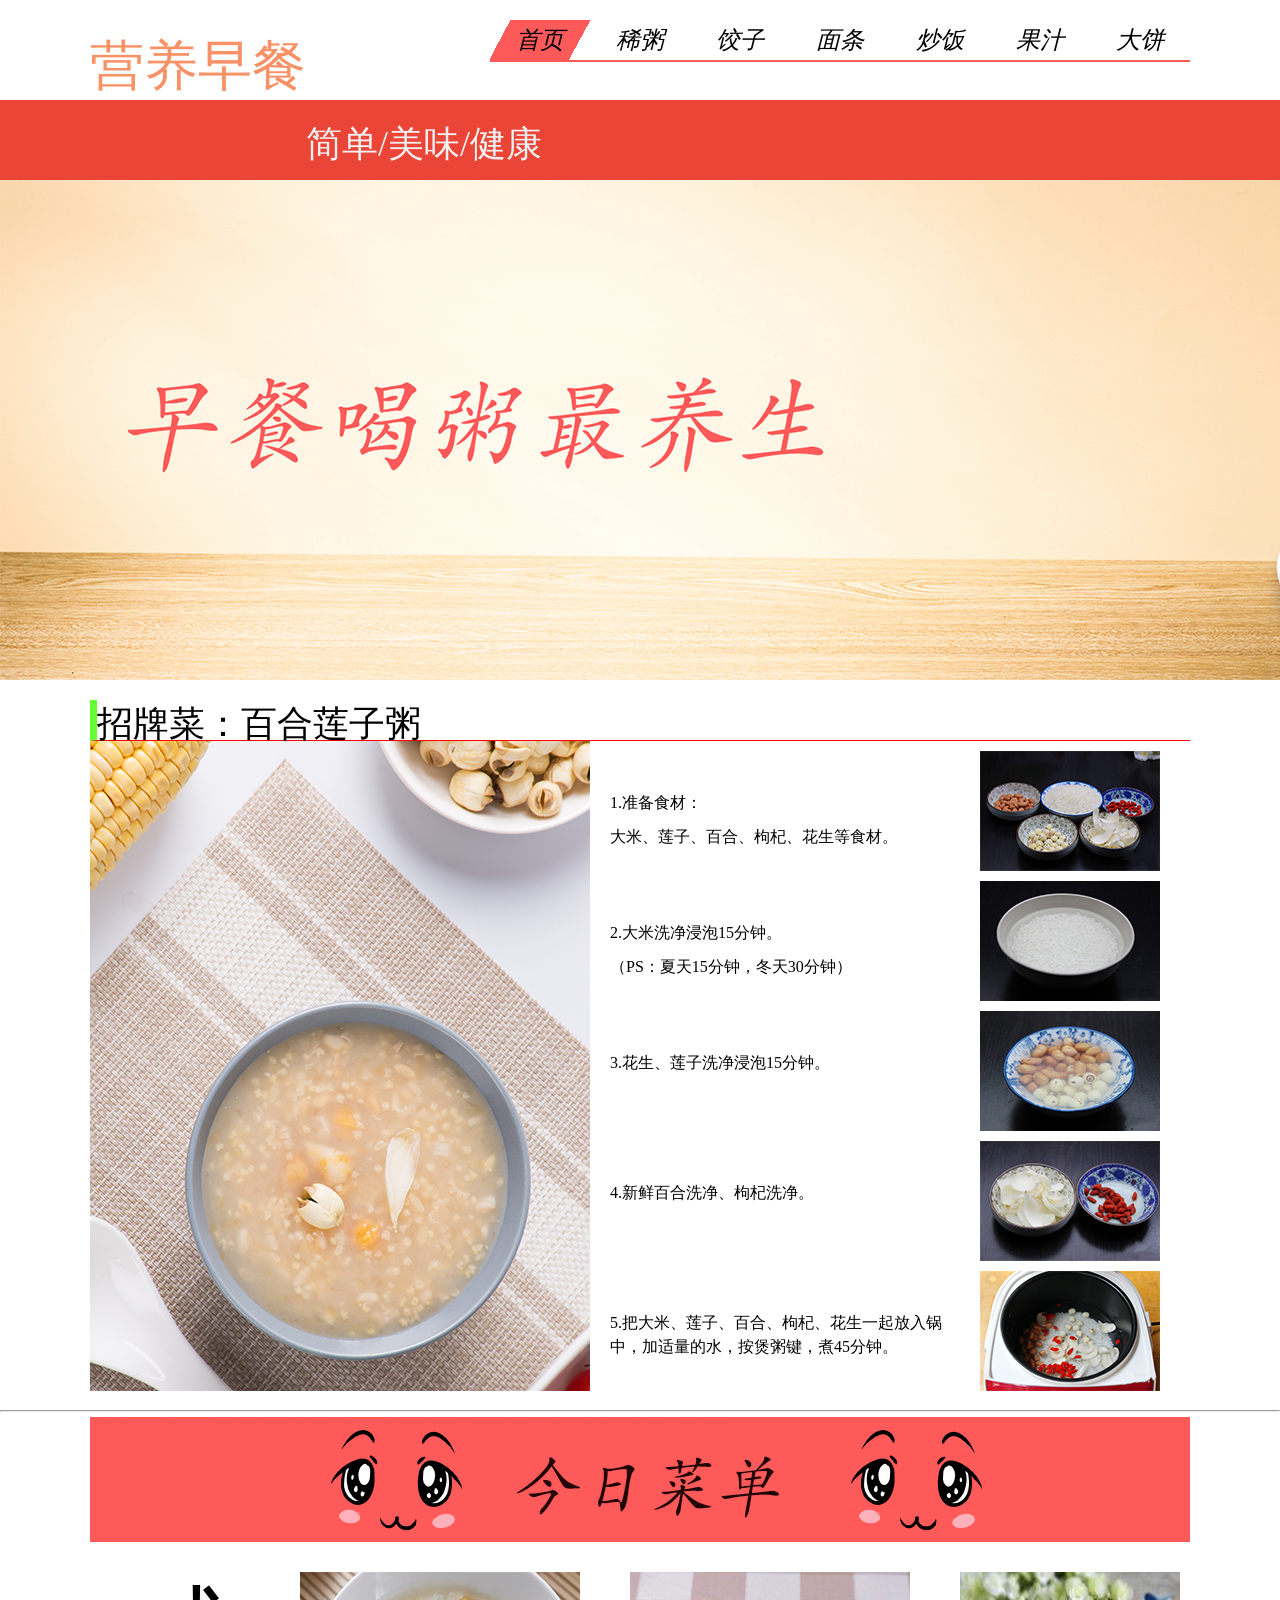
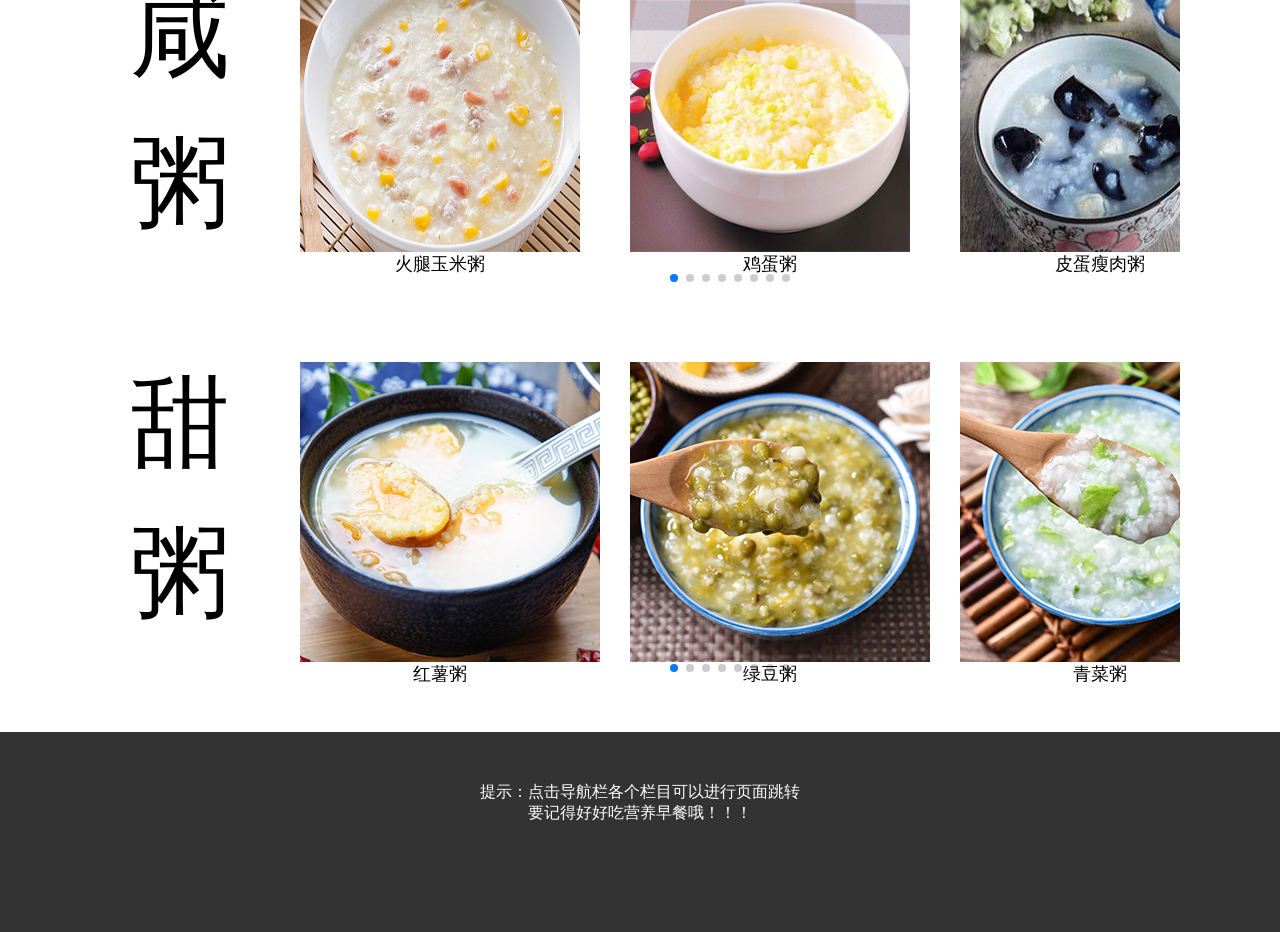
<file: subpage/congee.html>
<!DOCTYPE html PUBLIC "-//W3C//DTD XHTML 1.0 Transitional//EN" "http://www.w3.org/TR/xhtml1/DTD/xhtml1-transitional.dtd">
<html xmlns="http://www.w3.org/1999/xhtml">
<head>
<meta http-equiv="Content-Type" content="text/html; charset=utf-8" />
<title>小米粥粥粥</title>
<link href="../css/banner-style.css" rel="stylesheet" type="text/css" />
<style type="text/css">
#more-ms-text {
	height: 40px;
	width: 1100px;
	margin-right: auto;
	margin-bottom: 0px;
	margin-left: auto;
	border-bottom-width: 2px;
	border-left-width: 7px;
	border-bottom-style: solid;
	border-left-style: solid;
	border-bottom-color: #F00;
	border-left-color: #6F3;
}
.more-ms {
	height: 360px;
	width: 1100px;
	margin-right: auto;
	margin-left: auto;
	margin-bottom: 30px;
	margin-top: 10px;
}
.more-ms-img {
	height: 340px;
	width: 1080px;
	margin-top: 0px;
	margin-right: 10px;
	margin-bottom: 15px;
	margin-left: 10px;
}
.more-ms-img-left {
	float: left;
	height: 340px;
	width: 180px;
	margin-top: 0px;
	margin-bottom: 0px;
	margin-left: 0px;
}
.more-ms-img-right {
	margin: 0px;
	height: 340px;
	width: 900px;
	float: right;
}
.swiper-container {
      width: 100%;
      height: 100%;
    }
    .swiper-slide {
	text-align: center;
	font-size: 18px;
	background: #fff;
	width: 280px;
	display: -webkit-box;
	display: -ms-flexbox;
	display: -webkit-flex;
	display: flex;
	-webkit-box-pack: center;
	-ms-flex-pack: center;
	-webkit-justify-content: center;
	justify-content: center;
	-webkit-box-align: center;
	-ms-flex-align: center;
	-webkit-align-items: center;
	align-items: center;
	padding-top: 0px;
	margin-top: 0px;
	margin-left: 20px;
    }
.slide-img {
	padding: 0px;
	height: 300px;
	width: 280px;
	margin-top: 0px;
	margin-right: auto;
	margin-bottom: 0px;
	margin-left: auto;
}
.slide-text {
	height: 20px;
	width: 280px;
	margin-bottom: 0px;
	margin-right: auto;
	margin-left: auto;
}
	.swiper-slide:nth-child(1n) {
      width: 280px;
    }
	 .swiper-slide:nth-child(2n) {
      width: 280px;
    }
    .swiper-slide:nth-child(3n) {
      width: 280px;
    }
	.swiper-slide:nth-child(4n) {
      width: 280px;
    }
	 .swiper-slide:nth-child(5n) {
      width: 280px;
    }
    .swiper-slide:nth-child(6n) {
      width: 280px;
    }
	.swiper-slide:nth-child(7n) {
      width: 280px;
    }
	 .swiper-slide:nth-child(8n) {
      width: 280px;
    }
    .swiper-slide:nth-child(9n) {
      width: 280px;
    }
.more-ms .more-ms-img .more-ms-img-left h2{
	font-size: 100px;
	font-family: "微软雅黑";
	font-weight: lighter;
	margin-top: 15px;
	margin-left: 30px;
}
#down {
	margin-bottom: 80px;
}
</style>
<link href="../css/step.css" rel="stylesheet" type="text/css" />
<link href="../css/swiper.min.css" rel="stylesheet" type="text/css" />
</head>

<body>
  <div class="menus menus1">
      <h1>营养早餐
      </h1>
      <ul>
        <div class="bg"></div>
            <li><span><a href="index.html" target="blank">首页</a></span></li>
            <li><span><a href="congee.html">稀粥</a></span></li>
            <li><span><a href="dumplings.html">饺子</a></span></li>
            <li><span><a href="noodle.html">面条</a></span></li>
            <li><span><a href="fired rice.html">炒饭</a></span></li>
            <li><span><a href="drink.html">果汁</a></span></li>
            <li><span><a href="bread.html">大饼</a></span></li>
        </ul>
        <div class="clear"></div>
    </div>
 
<script src="http://www.jq22.com/jquery/jquery-1.10.2.js"></script>
<script src="../js/index.js"></script>
<div class="banenr">
  <div class="banner-bg">
    <h3>简单/美味/健康</h3>
  </div></div>
  
<div class="banner-x"><img src="../images/gruel/banner.png" /></div>

<div class="zpc">
  <div id="zpc-text-line">招牌菜：百合莲子粥</div>
  <div id="zpc-content">
    <div id="zpc-content-00"><img  src="../images/gruel/00.jpg" /></div>
    <div id="zpc-content-step">
      <div id="step-img">
        <div class="step-img1"><img src="../images/gruel/01.png"/></div>
        <div class="step-img1"><img  src="../images/gruel/02.jpg" /></div>
        <div class="step-img1"><img  src="../images/gruel/03.jpg" /></div>
        <div class="step-img1"><img  src="../images/gruel/04.png" /></div>
        <div class="step-img1"><img  src="../images/gruel/05.png" /></div>
      </div>
      <div id="step-text">
        <div class="step-text">
          <p>1.准备食材：</p>
          <p>大米、莲子、百合、枸杞、花生等食材。</p>
        </div>
        <div class="step-text">
          <p>2.大米洗净浸泡15分钟。</p>
          <p>（PS：夏天15分钟，冬天30分钟）</p>
        </div>
          <div class="step-text">
            <p>3.花生、莲子洗净浸泡15分钟。</p>
          </div>
        <div class="step-text">
          <p>4.新鲜百合洗净、枸杞洗净。</p>
        </div>
        <div class="step-text">
          <p>5.把大米、莲子、百合、枸杞、花生一起放入锅中，加适量的水，按煲粥键，煮45分钟。</p>
        </div>
     </div>
    </div>
  </div>
</div>
<hr />

<div class="jrcd"><img src="../images/index/jrms.png" /></div>
<div class="more-ms">
  <div class="more-ms-img">
    <div class="more-ms-img-left">
      <h2>咸</h2>
      <h2>粥</h2>
    </div>
    <div class="more-ms-img-right">
     <div class="swiper-container">
    <div class="swiper-wrapper">
      <div class="swiper-slide"><div class="slide-img"><img src="../images/gruel/x1.png" /> <div class="slide-text">火腿玉米粥</div></div></div>
      <div class="swiper-slide"><div class="slide-img"><img src="../images/gruel/x2.png" /> <div class="slide-text">鸡蛋粥</div></div></div>
      <div class="swiper-slide"><div class="slide-img"><img src="../images/gruel/x3.jpg" /> <div class="slide-text">皮蛋瘦肉粥</div></div></div>
      <div class="swiper-slide"><div class="slide-img"><img src="../images/gruel/timg.jpg" /> <div class="slide-text">香菇粥</div></div></div>
      <div class="swiper-slide"><div class="slide-img"><img src="../images/gruel/x5.png" /> <div class="slide-text">鸡汁粥</div></div></div>
      <div class="swiper-slide"><div class="slide-img"><img src="../images/gruel/x6.png" /> <div class="slide-text">香菇牛肉粥</div></div></div>
      <div class="swiper-slide"><div class="slide-img"><img src="../images/gruel/x7.png" /> <div class="slide-text">鸡肝糯米粥</div></div></div>
      <div class="swiper-slide"><div class="slide-img"><img src="../images/gruel/x8.png" /> <div class="slide-text">鲜鱼粥</div></div></div>
      <div class="swiper-slide"><div class="slide-img"><img src="../images/gruel/x9.png" /> <div class="slide-text">火腿肠玉米粥</div></div></div>
      
    </div>
    <!-- Add Pagination -->
    <div class="swiper-pagination"></div>
  </div>
    </div></div></div>

   <div class="more-ms">
  <div class="more-ms-img">
    <div class="more-ms-img-left">
      <h2>甜</h2>
      <h2>粥</h2>
    </div>
    <div class="more-ms-img-right">
     <div class="swiper-container">
    <div class="swiper-wrapper">
      <div class="swiper-slide"><div class="slide-img"><img src="../images/gruel/t1.jpg" /> <div class="slide-text">红薯粥</div></div></div>
      <div class="swiper-slide"><div class="slide-img"><img src="../images/gruel/t2.jpg"/> <div class="slide-text">绿豆粥</div></div></div>
      <div class="swiper-slide"><div class="slide-img"><img src="../images/gruel/t3.jpg" /> <div class="slide-text">青菜粥</div></div></div>
      <div class="swiper-slide"><div class="slide-img"><img src="../images/gruel/t4.jpg" /> <div class="slide-text">桂花桃胶粥</div></div></div>
      <div class="swiper-slide"><div class="slide-img"><img src="../images/gruel/t5.jpg" /> <div class="slide-text">红枣小米粥</div></div></div>
      <div class="swiper-slide"><div class="slide-img"><img src="../images/gruel/t6.jpg" /> <div class="slide-text">花胶糯米肉粥</div></div></div>
      <div class="swiper-slide"><div class="slide-img"><img src="../images/gruel/t7.jpg" /> <div class="slide-text">五谷米粥</div></div></div>
      <div class="swiper-slide"><div class="slide-img"><img src="../images/gruel/t8.jpg" /> <div class="slide-text">南瓜粥</div></div></div>
      <div class="swiper-slide"><div class="slide-img"><img src="../images/gruel/t9.jpg" /> <div class="slide-text">八宝米粥</div></div></div>
      
    </div>
    <!-- Add Pagination -->
    <div class="swiper-pagination"></div>
  </div>
    </div></div></div>
  <script src="../js/swiper.min.js"></script>
  <script>
    var swiper = new Swiper('.swiper-container', {
      slidesPerView: 'auto',
      spaceBetween: 30,
      pagination: {
        el: '.swiper-pagination',
        clickable: true,
      },
    });
  </script>
    
    
    
    
  </div>
    </div>
   
</div></div>
<footer>
  <div id="footer">
    <p>提示：点击导航栏各个栏目可以进行页面跳转</p>
    <p>要记得好好吃营养早餐哦！！！</p>
  </div>

</footer>



</body>
</html>
</file>
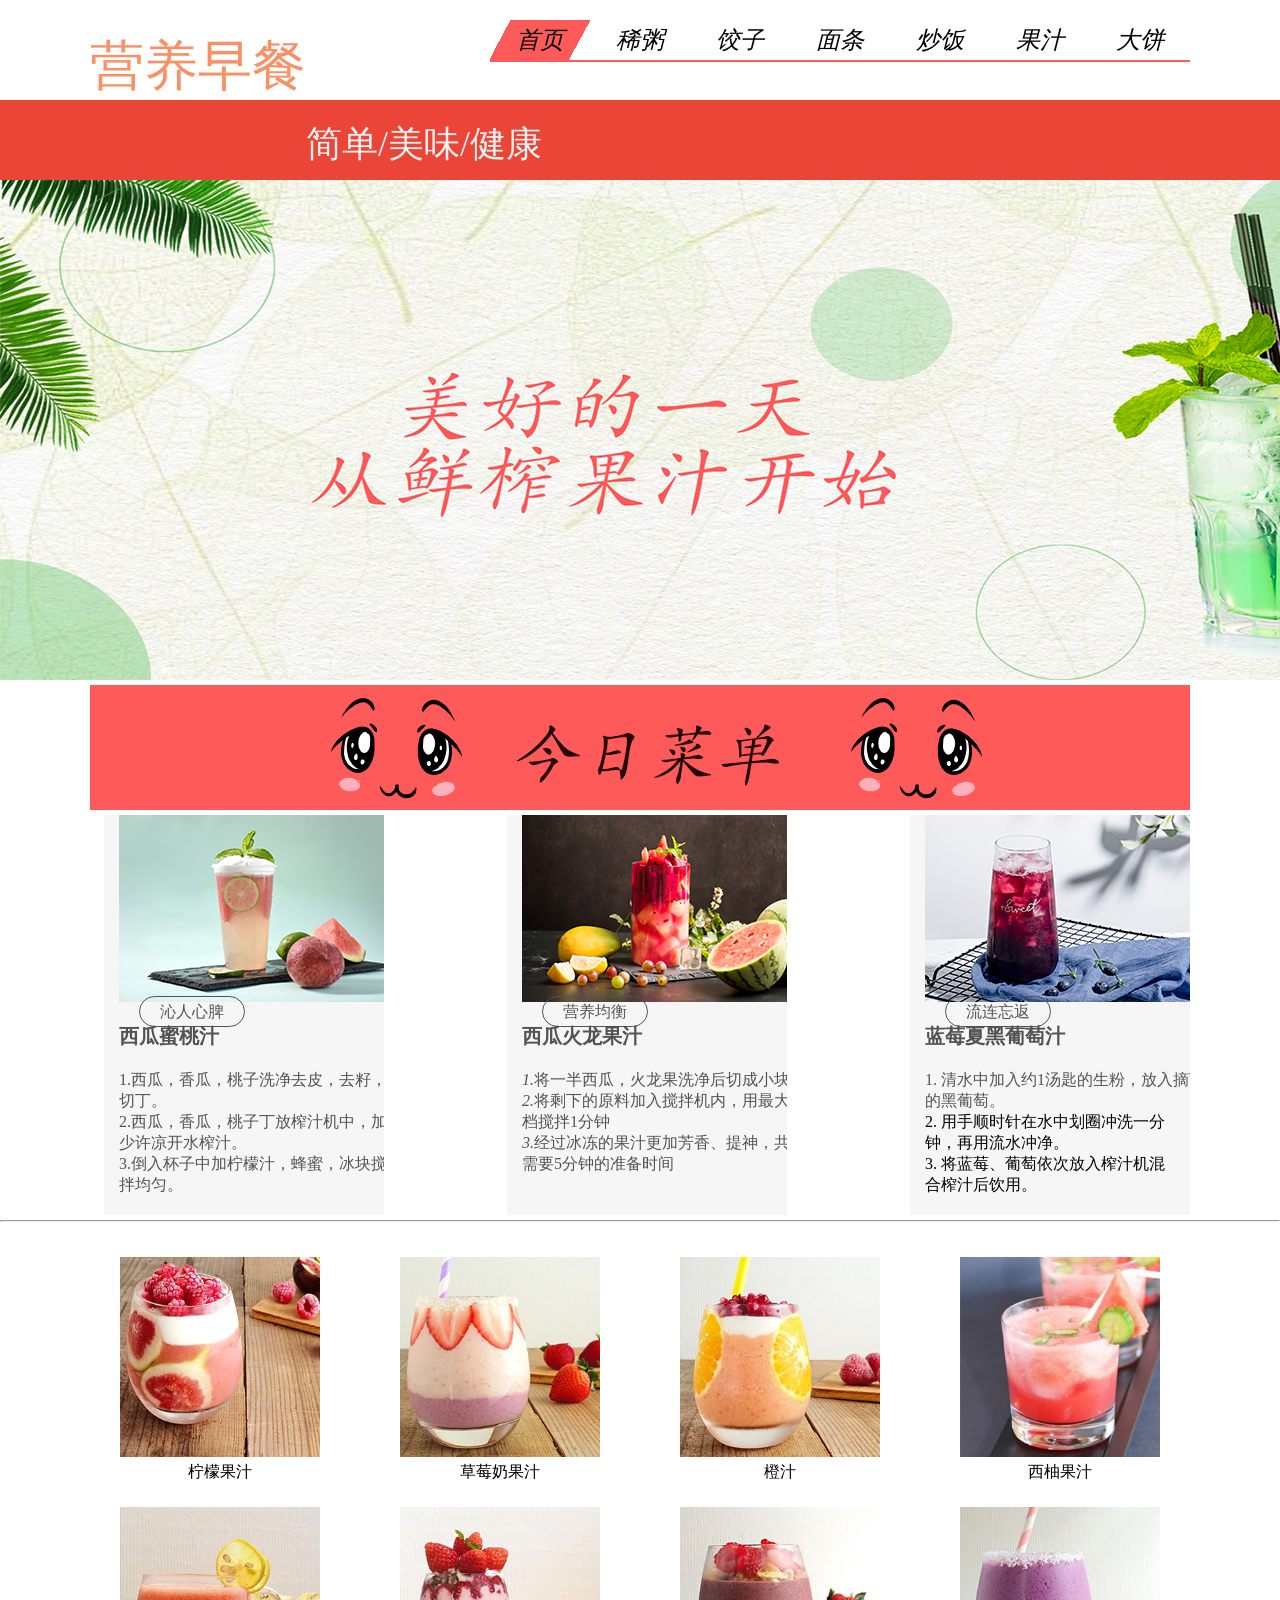
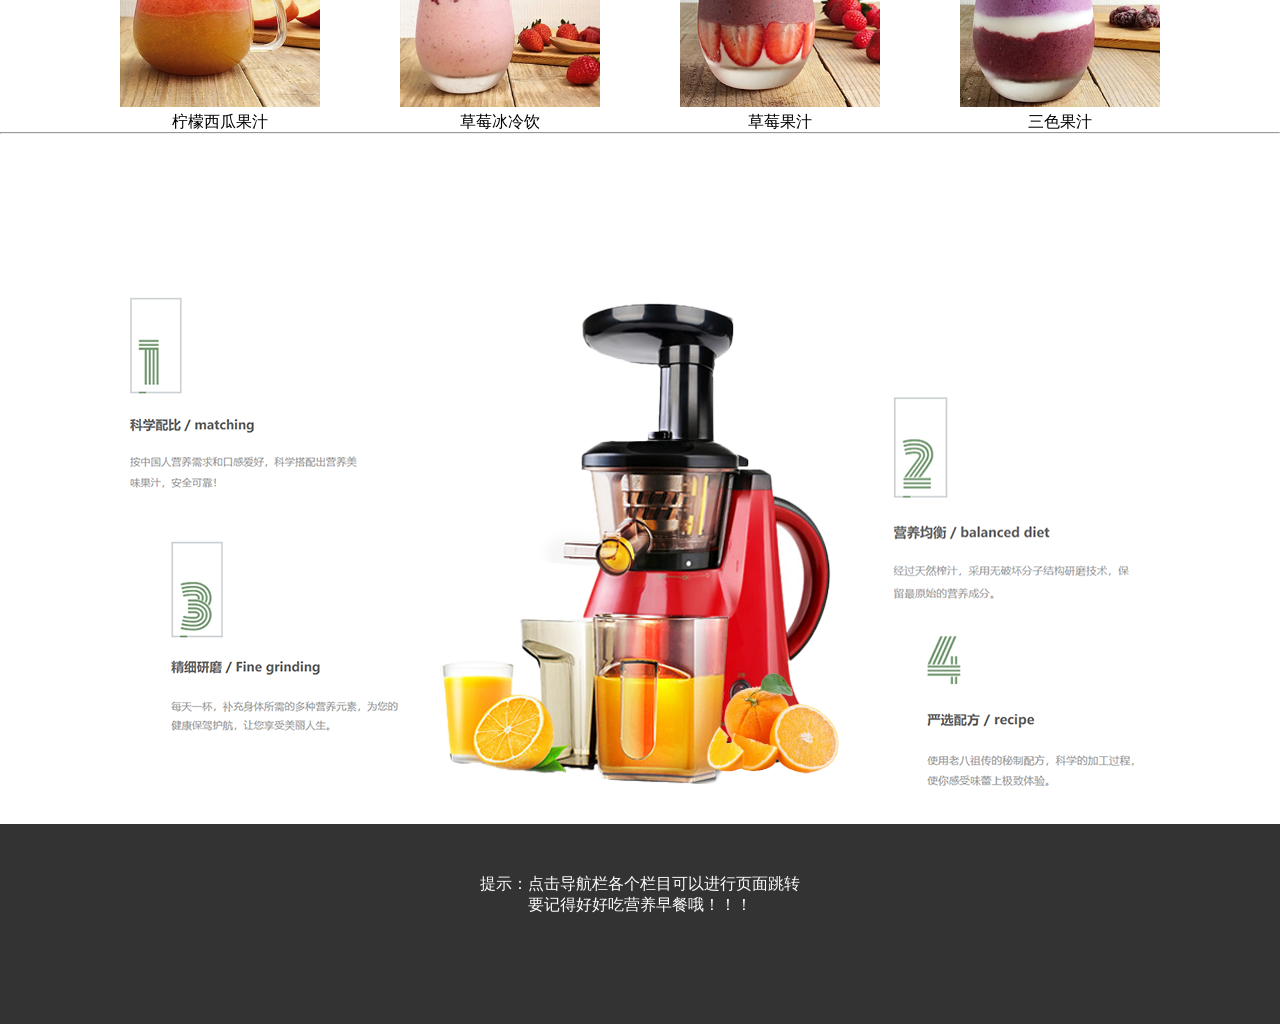
<file: subpage/drink.html>
<!DOCTYPE html PUBLIC "-//W3C//DTD XHTML 1.0 Transitional//EN" "http://www.w3.org/TR/xhtml1/DTD/xhtml1-transitional.dtd">
<html xmlns="http://www.w3.org/1999/xhtml">
<head>
<meta http-equiv="Content-Type" content="text/html; charset=utf-8" />
<title>一杯提神醒脑</title>
<style type="text/css">
#app {
	width: 1100px;
	display: flex;
	justify-content: space-between;
	position: relative;
	margin-right: auto;
	margin-left: auto;
	margin-top: 5px;
	margin-bottom: 5px;
}
.box {
	float: left;
	width: 280px;
	overflow: hidden;
	background: #f6f6f6;
	box-sizing: border-box;
	margin-left: 20px;
	padding-top: 0;
	padding-right: 15px;
	padding-bottom: 25px;
	padding-left: 15px;
	height: 400px;
}
#box-left{
	margin-left: 14px;
}

.box a {
	float:inherit;
	
	flex-direction: column;
	align-items: center;
	color: #535353;
	text-decoration: none;

}
#jrcd {
	margin-top: 5px;
}

#cd {
	margin-top: 10px;
	margin-right: auto;
	margin-left: auto;
}

.box a:hover {
    color: #e52d67;
}

.imgBox {
    width: 280px;
    height: 187px;
    overflow: hidden;
}

.imgBox img {
    width: 100%;
    height: 100%;
    transition: all 0.6s linear;
}

.source {
    border: 1px solid #535353;
    padding: 6px 20px;
    border-radius: 25px;
    margin: 20px;
}

.title {
    margin-bottom: 20px;
    font-size: 20px;
}

.detail {
    font-size: 14px;
    line-height: 160%;
    text-align: justify;
    width: 100%;
}

.box>a::after {
	content: '';
	width: 280px;
	position:absolute;
	background: #e52d67;
	bottom: 0;
	height: 0px;
	transition: height 0.3s linear;
   
}


.box:hover img {
    transform: scale(1.15);
}

.box:hover .source {
    background: #e52d67;
    border-color: #e52d67;
    color: #ffffff;
}
.exhibition{
	width: 1100px;
	height: 250px;

	margin-right: auto;

	margin-left: auto;
	
}
.exhibition img{
	width:200px;
	height:200px;

}
.img-exhibition{
	margin-top:25px;
	width:200px;
	height:200px;
	margin-right:80px;
	float:left;
}
.img-exhibition-first{
	margin-left:30px;
	margin-right:80px;
	margin-top:25px;
	width:200px;
	height:200px;
    float:left;
}
.img-exhibition-last{
	margin-right:30px;
	margin-top:25px;
	width:200px;
	height:200px;
    float:left;
}
.exhibition-text{
	width: 200px;
	height: 25px;
	text-align: center;
	margin-top: 5px;
}
	
.container {
	padding: 0px;
	height: 600px;
	width: 1100px;
	margin-top: 50px;
	margin-right: auto;
	margin-bottom: 40px;
	margin-left: auto;
}
.introduce-left{
	padding-top: 100px;
	width: 300px;
	margin-left: 25px;
	margin-right: 25px;
	height: 500px;
	float: left;
}
.introduce-right{
	width: 300px;
	margin-left: 25px;
	margin-top: 200px;
	height: 450px;
	float: left;
}
.introduce-mid{
	
	width:400px;
	
	height:600px;
	float:left;
}

	
</style>
<link href="../css/banner-style.css" rel="stylesheet" type="text/css" />
</head>


<body>

 <div class="menus menus1">
      <h1>营养早餐
      </h1>
      <ul>
        <div class="bg"></div>
            <li><span><a href="index.html" target="blank">首页</a></span></li>
            <li><span><a href="congee.html">稀粥</a></span></li>
            <li><span><a href="dumplings.html">饺子</a></span></li>
            <li><span><a href="noodle.html">面条</a></span></li>
            <li><span><a href="fired rice.html">炒饭</a></span></li>
            <li><span><a href="drink.html">果汁</a></span></li>
            <li><span><a href="bread.html">大饼</a></span></li>
        </ul>
        <div class="clear"></div>
    </div>
 
<script src="http://www.jq22.com/jquery/jquery-1.10.2.js"></script>
<script src="../js/index.js"></script>
<div class="banenr">
  <div class="banner-bg">
    <h3>简单/美味/健康</h3>
  </div></div>
<div class="banner-x"><img src="../images/drink/banner.png" /></div>
<div class="jrcd" id="jrcd"><img src="../images/index/jrms.png" /></div>
 <div id="app">
        <div class="box" id="box-left">
            <a href="#">
                <div class="imgBox">
                    <img src="../images/drink/e1.jpg" alt="">
                </div>
                <span class="source">沁人心脾</span>
                <h2 class="title">西瓜蜜桃汁</h2>
          <p>1.西瓜，香瓜，桃子洗净去皮，去籽，切丁。</p>
            <p>2.西瓜，香瓜，桃子丁放榨汁机中，加少许凉开水榨汁。</p>
            <p>3.倒入杯子中加柠檬汁，蜂蜜，冰块搅拌均匀。</p></a>
        </div>
        <div class="box">
            <a href="#">
                <div class="imgBox">
                    <img src="../images/drink/e2.jpg" alt="">
                </div>
                <span class="source">营养均衡</span>
                <h2 class="title">西瓜火龙果汁</h2>
            <p><em id="step_num1">1.</em>将一半西瓜，火龙果洗净后切成小块</p>
            <p><em id="step_num2">2.</em>将剩下的原料加入搅拌机内，用最大档搅拌1分钟</p>
            <p><em id="step_num3">3.</em>经过冰冻的果汁更加芳香、提神，共需要5分钟的准备时间&nbsp;</p></a>
        </div>
        <div class="box">
            <a href="#">
                <div class="imgBox">
                    <img src="../images/drink/e3.jpg" alt="">
                </div>
                <span class="source">流连忘返</span>
                <h2 class="title">蓝莓夏黑葡萄汁</h2>
          
            <p>1. 清水中加入约1汤匙的生粉，放入摘下的黑葡萄。</p></a>
            <p>2. 用手顺时针在水中划圈冲洗一分钟，再用流水冲净。</p>
            <p>3. 将蓝莓、葡萄依次放入榨汁机混合榨汁后饮用。</p></a>
</div></div>
<hr />



    
<div id="cd">    
<div class="exhibition">
<div class="img-exhibition-first"><img src="../images/drink/1.jpg" />
<div class="exhibition-text">柠檬果汁</div></div>
<div class="img-exhibition"><img src="../images/drink/2.jpg" /><div class="exhibition-text">草莓奶果汁 </div></div>
<div class="img-exhibition"><img src="../images/drink/3.jpg" /><div class="exhibition-text">橙汁</div></div>
<div class="img-exhibition-last"><img src="../images/drink/4.jpg" /><div class="exhibition-text">西柚果汁</div></div>
</div>

<div class="exhibition">
<div class="img-exhibition-first"><img src="../images/drink/5.jpg" /><div class="exhibition-text">柠檬西瓜果汁</div></div>
<div class="img-exhibition"><img src="../images/drink/6.jpg" /><div class="exhibition-text">草莓冰冷饮 </div></div>
<div class="img-exhibition"><img src="../images/drink/7.jpg" /><div class="exhibition-text">草莓果汁</div></div>
<div class="img-exhibition-last"><img src="../images/drink/8.jpg" /><div class="exhibition-text">三色果汁</div></div>
</div></div>
<hr />

<div class="container">
<div class="introduce-left"><img src="../images/drink/q1.png" /></div>
<div class="introduce-mid"><img src="../images/drink/000.png" /></div>
<div class="introduce-right"><img src="../images/drink/q2.png" /></div>

</div>

<footer>
  <div id="footer">
	<p>提示：点击导航栏各个栏目可以进行页面跳转</p>
			<p>要记得好好吃营养早餐哦！！！</p>
  </div>

</footer>
</body>
</html>
</file>
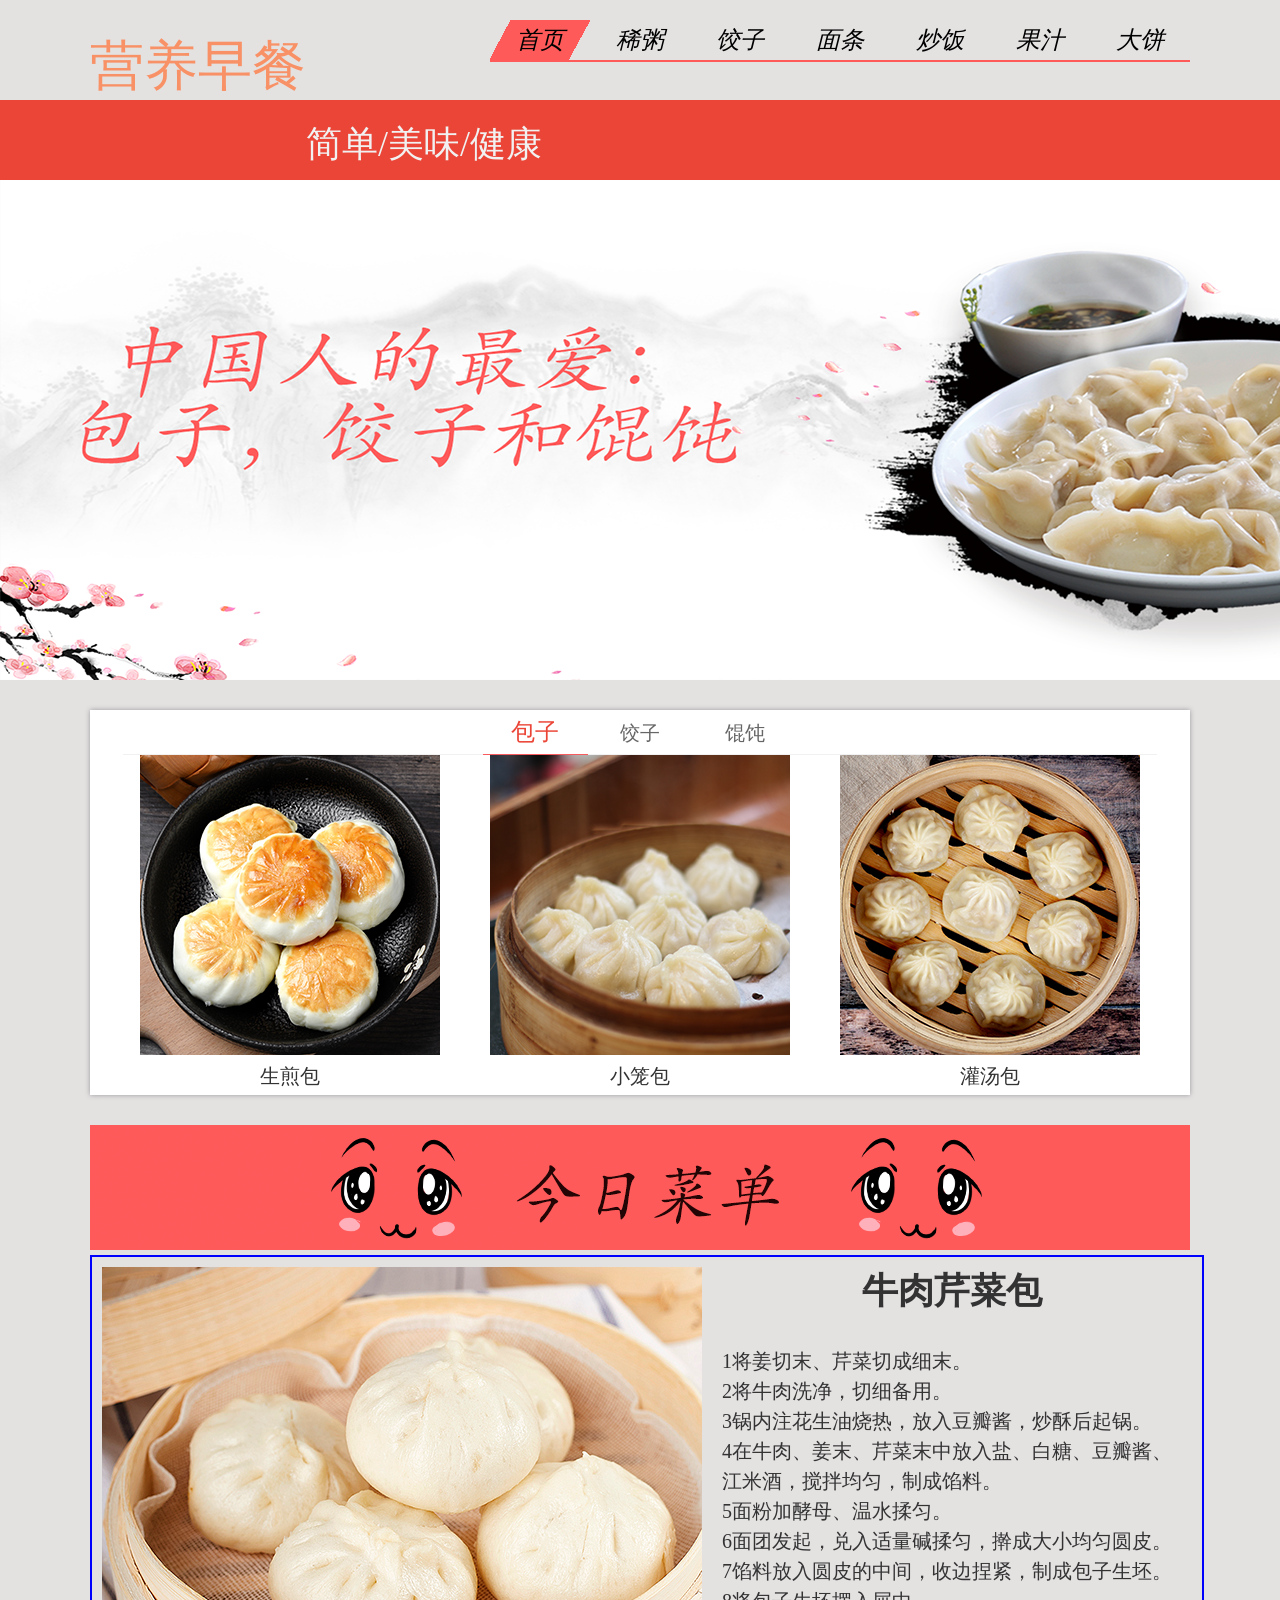
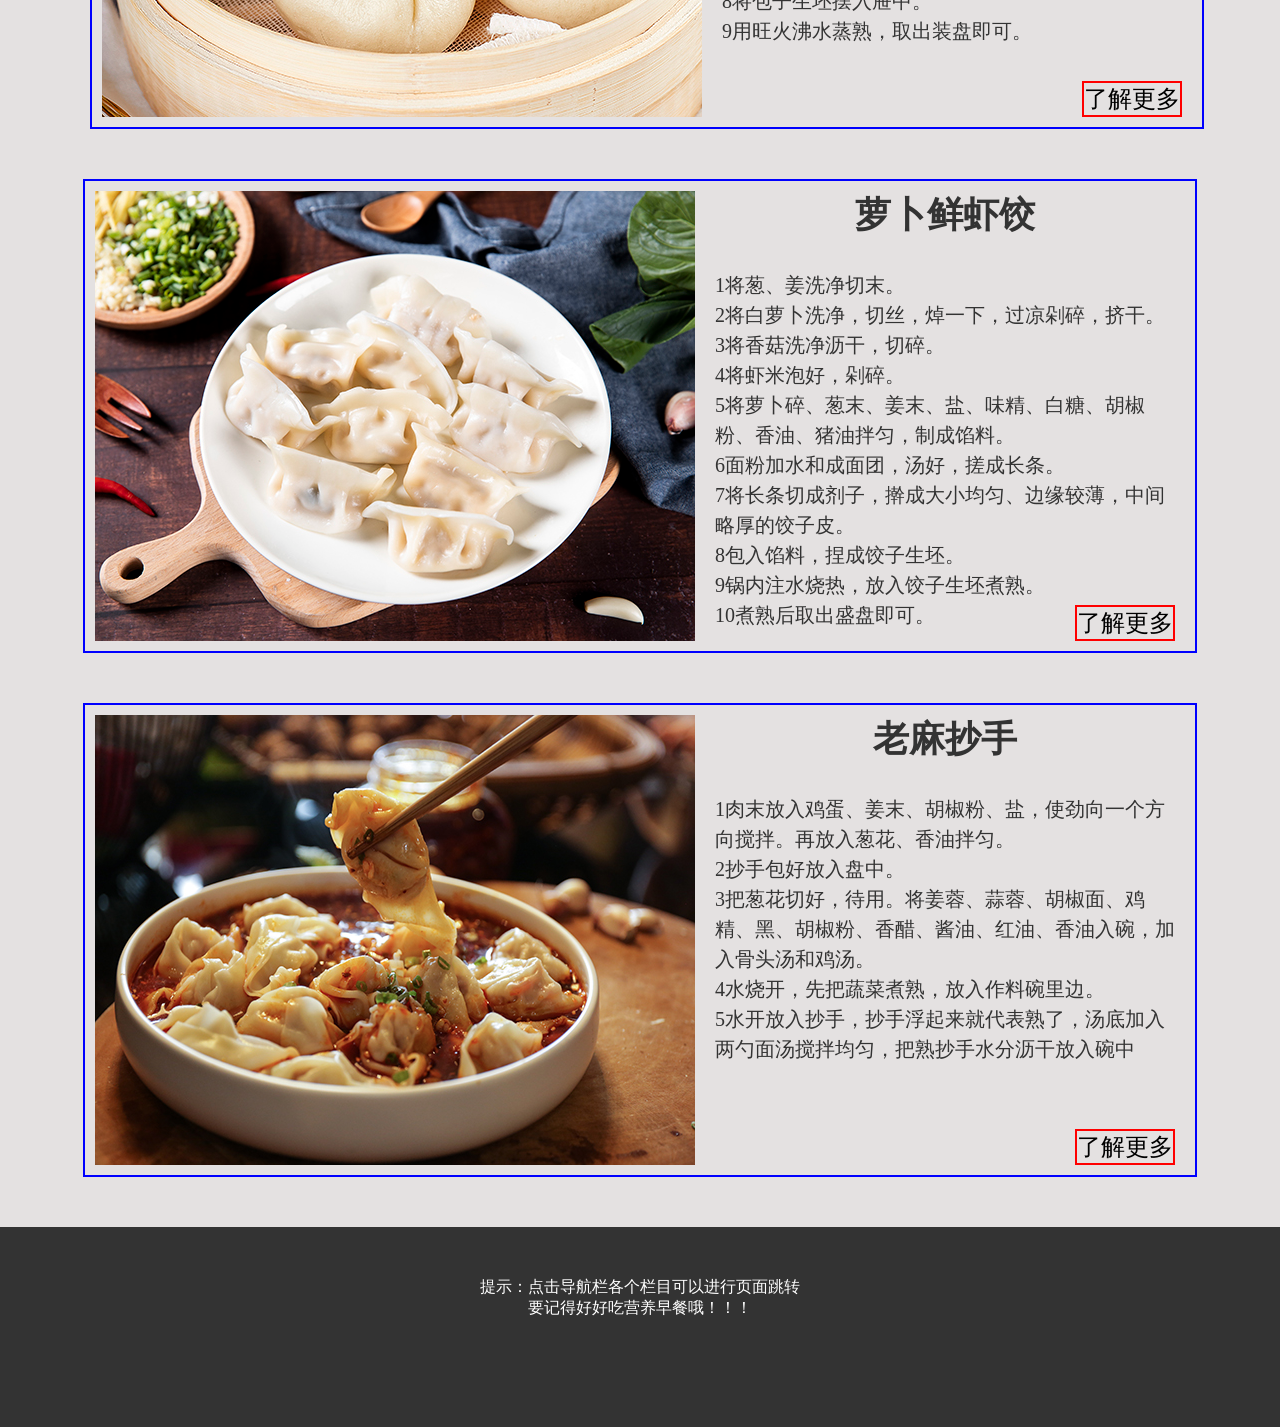
<file: subpage/dumplings.html>
<!DOCTYPE html PUBLIC "-//W3C//DTD XHTML 1.0 Transitional//EN" "http://www.w3.org/TR/xhtml1/DTD/xhtml1-transitional.dtd">
<html xmlns="http://www.w3.org/1999/xhtml">
<head>
<meta http-equiv="Content-Type" content="text/html; charset=utf-8" />
<title>好吃不过饺子</title>
<style>
    * { margin: 0; padding: 0; }
    body {
    font-family: "Microsoft Yahei";
    font-size: 14px;
    color: #333;
    background-color: #E4E1E1;
}
    a, a:hover { text-decoration: none; color: #333; }
    ul, li { list-style: none; }
	svg{
	    fill: currentColor;
	}
    .mt-tabpage {
    width: 1100px;
    margin: 30px auto;
    box-shadow: 0 0 5px #999;
    background-color: #FFFFFF;
    }
	.mt-tabpage img:hover {
	font-size: 20px;
	 transform: scale(1.1);
}
    .mt-tabpage-title {
	height: 44px;
	font-size: 0;
	background-color: #fff;
	width: 94%;
	margin: auto;
	background: #fff;
	border-bottom: 1px solid #f1f1f1;
	text-align: center;
    }
    .mt-tabpage-title .mt-tabpage-item {
	display: inline-block;
	width: 105px;
	height: 44px;
	line-height: 44px;
	text-align: center;
	color: #666;
	font-size: 20px;
    }
    .mt-tabpage-title .mt-tabpage-item:hover{
    	color: #eb4537;
    }
    .mt-tabpage-title .mt-tabpage-item-cur {
	color: #eb4537;
	font-size: 24px;
	border-bottom: 1px solid #F85B5E;
    }
    .mt-tabpage-count {
      	position: relative;
      	width: 1100px;
      	height: 340px;
      	overflow: hidden;
    }
    .mt-tabpage-cont__wrap {
      	position: absolute;
    }
    .mt-tabpage-count .mt-tabpage-item {
      	width: 1100px;
      	height: 340px;
      	
      	text-align: center;

    }
	.slide-content{
		padding:0px;
		height:340px;
		width:300px;
		float:left;
		margin-left:50px;
	}
	.slide-content-text{
	height: 32px;
	margin-top: 0px;
	padding-top: 8px;
	font-size: 20px;
	}
	.main-container{
	max-width: 1100px;
	padding: 0px;
	margin-top: 0px;
	margin-right: auto;
	margin-bottom: 20px;
	margin-left: auto;
	}
	.card{
	height: 460px;
	width: 1100px;
	margin-bottom: 50px;
	border: 2px solid #00F;
	padding-top: 10px;
	padding-right: 0px;
	padding-bottom: 0px;
	padding-left: 10px;
	margin-right: auto;
	margin-left: auto;
	}
	.card-img-left{
	width:600px;
	height:450px;
	float:left;
	overflow:auto;
    }
	.card-text{
	width: 460px;
	margin: 0 20px;
	height: 450px;
	float: right;
	position: relative;
    }
	.btn {
	font-size: 24px;
	vertical-align: sub;
	text-align: justify;
	position: absolute;
	bottom: 0px;
	right: 0px;
	border: 2px solid #F00;
}
.card .card-text p {
	font-family: "微软雅黑";
	font-size: 20px;
	line-height: 30px;
	margin-top: 30px;
}
.card .card-text h3 {
	font-family: "微软雅黑";
	font-size: 36px;
	text-align: center;
}
.banner-x{
	width: auto;
	height: 650px;
	background-image: url(../images/dumpling/banner.png);
}
	
  </style>
<link href="../css/banner-style.css" rel="stylesheet" type="text/css" />
</head>

<body>

 <div class="menus menus1">
      <h1>营养早餐
      </h1>
      <ul>
        <div class="bg"></div>
            <li><span><a href="index.html" target="blank">首页</a></span></li>
            <li><span><a href="congee.html">稀粥</a></span></li>
            <li><span><a href="dumplings.html">饺子</a></span></li>
            <li><span><a href="noodle.html">面条</a></span></li>
            <li><span><a href="fired rice.html">炒饭</a></span></li>
            <li><span><a href="drink.html">果汁</a></span></li>
            <li><span><a href="bread.html">大饼</a></span></li>
        </ul>
        <div class="clear"></div>
    </div>
 
<script src="http://www.jq22.com/jquery/jquery-1.10.2.js"></script>
<script src="../js/index.js"></script>
<div class="banenr">
  <div class="banner-bg">
    <h3>简单/美味/健康</h3>
  </div></div>
  
<div class="banner-x"></div> 

<div class="mt-tabpage" js-tab="2">
		<div class="mt-tabpage-title">
			<a href="javascript:;" class="mt-tabpage-item mt-tabpage-item-cur">包子</a>
			<a href="javascript:;" class="mt-tabpage-item">饺子</a>
			<a href="javascript:;" class="mt-tabpage-item">馄饨</a>
		</div>
		<div class="mt-tabpage-count">
			<ul class="mt-tabpage-cont__wrap">
				<li class="mt-tabpage-item">
                    <div class="slide-content"><img src="../images/dumpling/b1.jpg" />
                  <div class="slide-content-text">生煎包</div></div>
                    <div class="slide-content"><img src="../images/dumpling/b2.jpg" />
                                               <div class="slide-content-text">小笼包</div></div>
                    <div class="slide-content"><img src="../images/dumpling/b3.jpg" />
                                               <div class="slide-content-text">灌汤包</div></div>
                </li>
				<li class="mt-tabpage-item">
                    <div class="slide-content"><img src="../images/dumpling/j1.jpg" />
                                               <div class="slide-content-text">煎饺</div></div>
                    <div class="slide-content"><img src="../images/dumpling/j2.jpg" />
                                               <div class="slide-content-text">水饺</div></div>
                    <div class="slide-content"><img src="../images/dumpling/j3.jpg" />
                                               <div class="slide-content-text">蒸饺</div></div></li>
				<li class="mt-tabpage-item">
                    <div class="slide-content"><img src="../images/dumpling/h1.jpg" />
                                               <div class="slide-content-text">海鲜混沌</div></div>
                    <div class="slide-content"><img src="../images/dumpling/h2.jpg" />
                                               <div class="slide-content-text">红油抄手</div></div>
                    <div class="slide-content"><img src="../images/dumpling/h3.jpg" />
                                               <div class="slide-content-text">炒抄手</div></div></li>
			</ul>
		</div>
	</div>
    
 
<script src="../js/jquery-3.1.1.min.js"></script>
<script src="../js/mt-tabpage.js"></script>
    
<script>
    $(function () {
      $('[js-tab=2]').tab({
        curDisplay: 1,
        changeMethod: 'horizontal'
      });
		
	  $('[js-tab=3]').tab({
        curDisplay: 1,
        changeMethod: 'horizontal'
      });
    });
  </script>
  
  <div class="jrcd"><img src="../images/index/jrms.png" /></div>
  <div class="main-container">
  
   <div class="card"><div class="card-img-left"><img src="../images/dumpling/01.jpg" /></div>
<div class="card-text">
  <h3>牛肉芹菜包</h3>
  <p>1将姜切末、芹菜切成细末。<br />
    2将牛肉洗净，切细备用。<br />
    3锅内注花生油烧热，放入豆瓣酱，炒酥后起锅。<br />
    4在牛肉、姜末、芹菜末中放入盐、白糖、豆瓣酱、江米酒，搅拌均匀，制成馅料。<br />
    5面粉加酵母、温水揉匀。<br />
    6面团发起，兑入适量碱揉匀，擀成大小均匀圆皮。<br />
    7馅料放入圆皮的中间，收边捏紧，制成包子生坯。<br />
    8将包子生坯摆入屉中。<br />
    9用旺火沸水蒸熟，取出装盘即可。</p>
     <a href="#" class="btn">了解更多</a> </div></div>
</div></div>
   
    <div class="card"><div class="card-img-left"><img src="../images/dumpling/03.jpg" /></div>
<div class="card-text">
  <h3>萝卜鲜虾饺</h3>
  <p>1将葱、姜洗净切末。<br />
    2将白萝卜洗净，切丝，焯一下，过凉剁碎，挤干。<br />
    3将香菇洗净沥干，切碎。<br />
    4将虾米泡好，剁碎。<br />
    5将萝卜碎、葱末、姜末、盐、味精、白糖、胡椒粉、香油、猪油拌匀，制成馅料。<br />
    6面粉加水和成面团，汤好，搓成长条。<br />
    7将长条切成剂子，擀成大小均匀、边缘较薄，中间略厚的饺子皮。<br />
    8包入馅料，捏成饺子生坯。<br />
    9锅内注水烧热，放入饺子生坯煮熟。<br />
    10煮熟后取出盛盘即可。</p> 
   <a href="#" class="btn">了解更多</a> </div></div>
   
    <div class="card"><div class="card-img-left"><img src="../images/dumpling/02.jpg" /></div>
<div class="card-text">
  <h3>老麻抄手</h3>
  <p>1肉末放入鸡蛋、姜末、胡椒粉、盐，使劲向一个方向搅拌。再放入葱花、香油拌匀。<br />
     2抄手包好放入盘中。<br />
     3把葱花切好，待用。将姜蓉、蒜蓉、胡椒面、鸡精、黑、胡椒粉、香醋、酱油、红油、香油入碗，加入骨头汤和鸡汤。 <br />
     4水烧开，先把蔬菜煮熟，放入作料碗里边。<br />
     5水开放入抄手，抄手浮起来就代表熟了，汤底加入两勺面汤搅拌均匀，把熟抄手水分沥干放入碗中</p> 
   <a href="#" class="btn">了解更多</a> </div></div>
  
  
  
  </div>

<footer>
  <div id="footer">
    <p>提示：点击导航栏各个栏目可以进行页面跳转</p>
    <p>要记得好好吃营养早餐哦！！！</p>
  </div>

</footer>
</body>
</html>
</file>
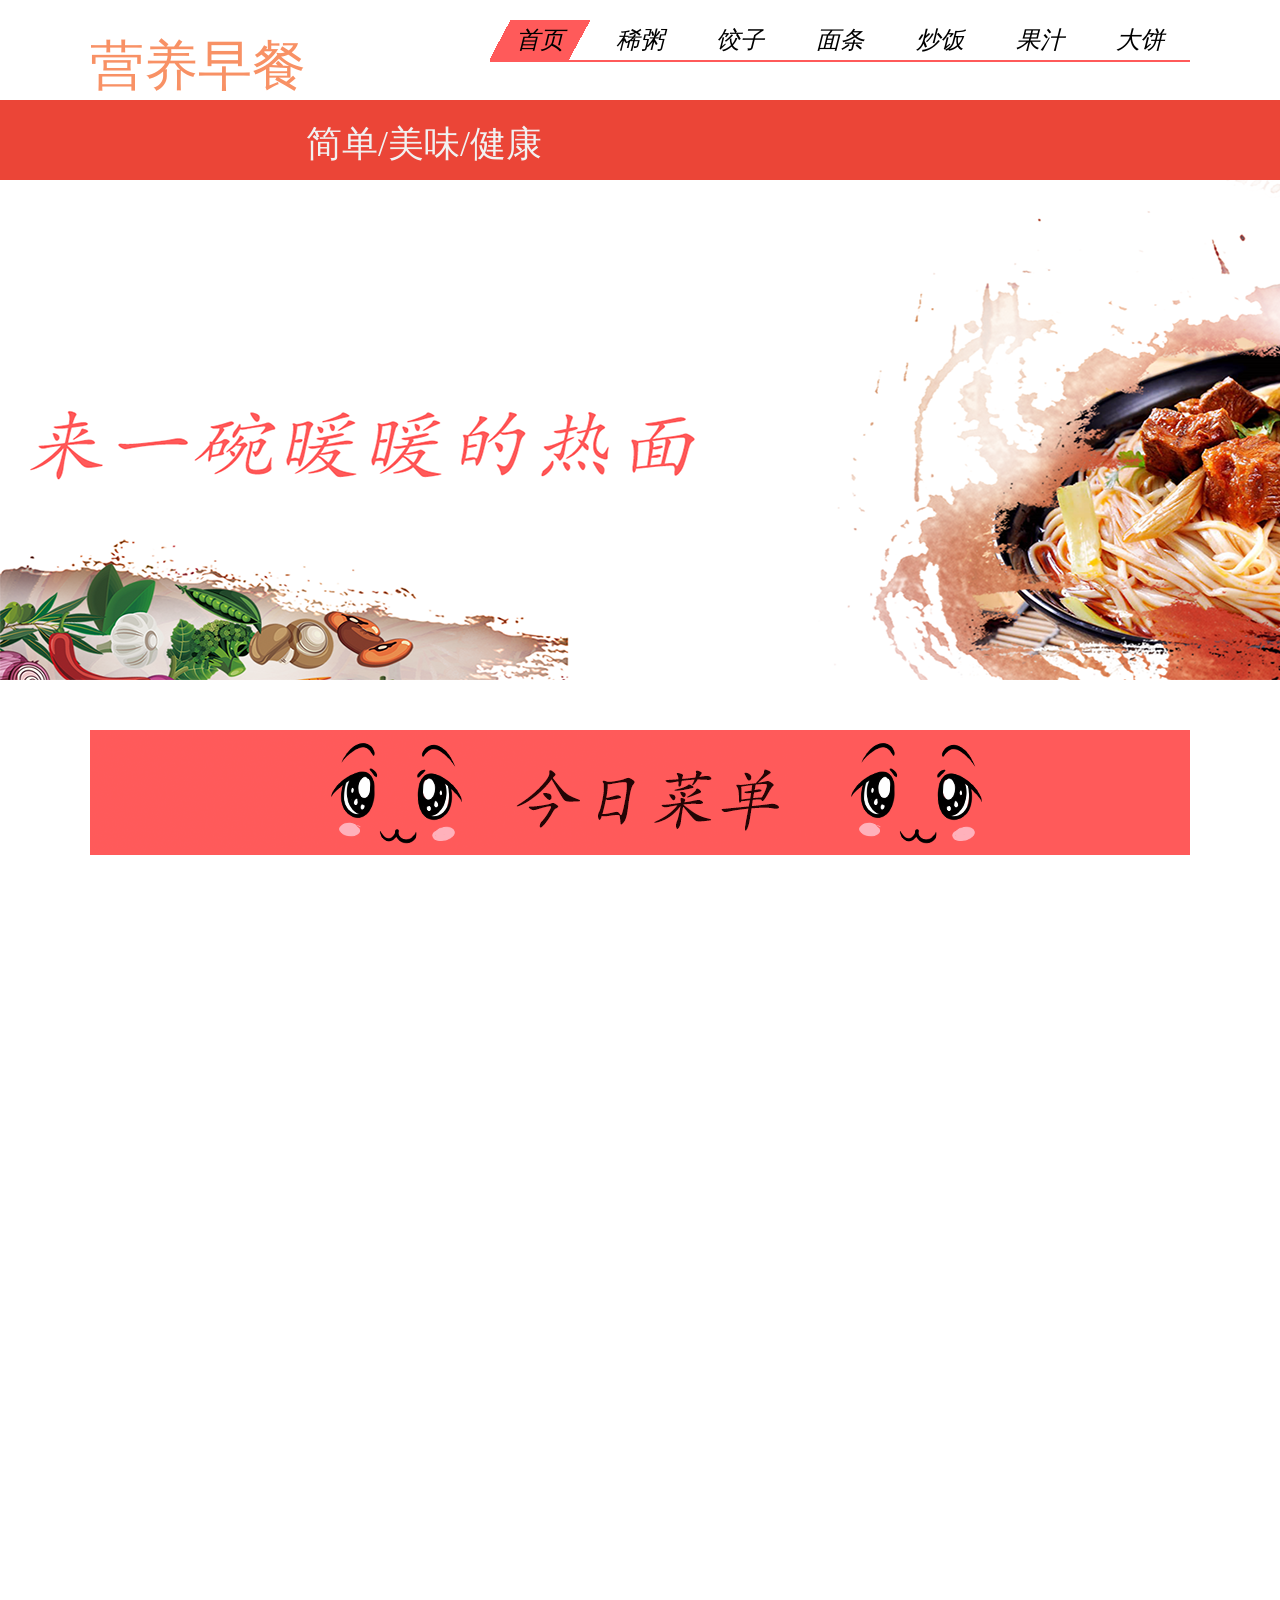
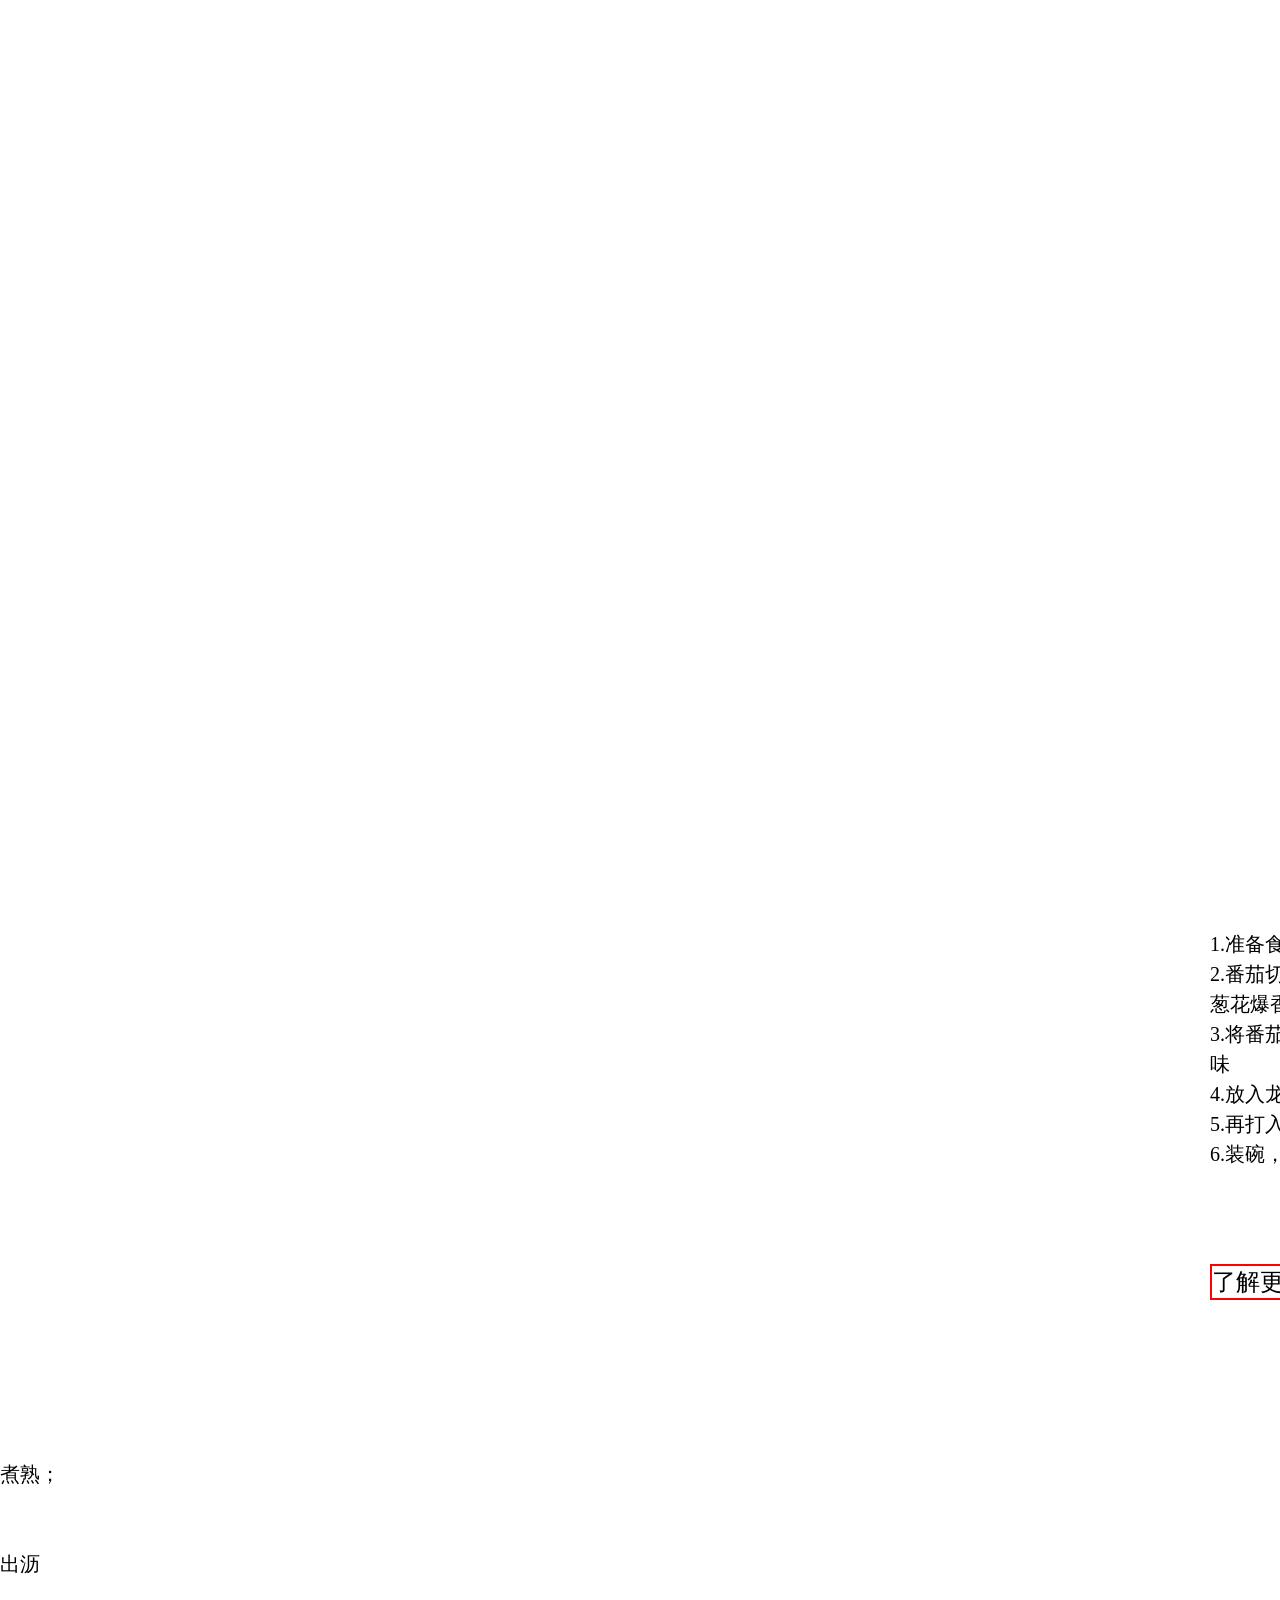
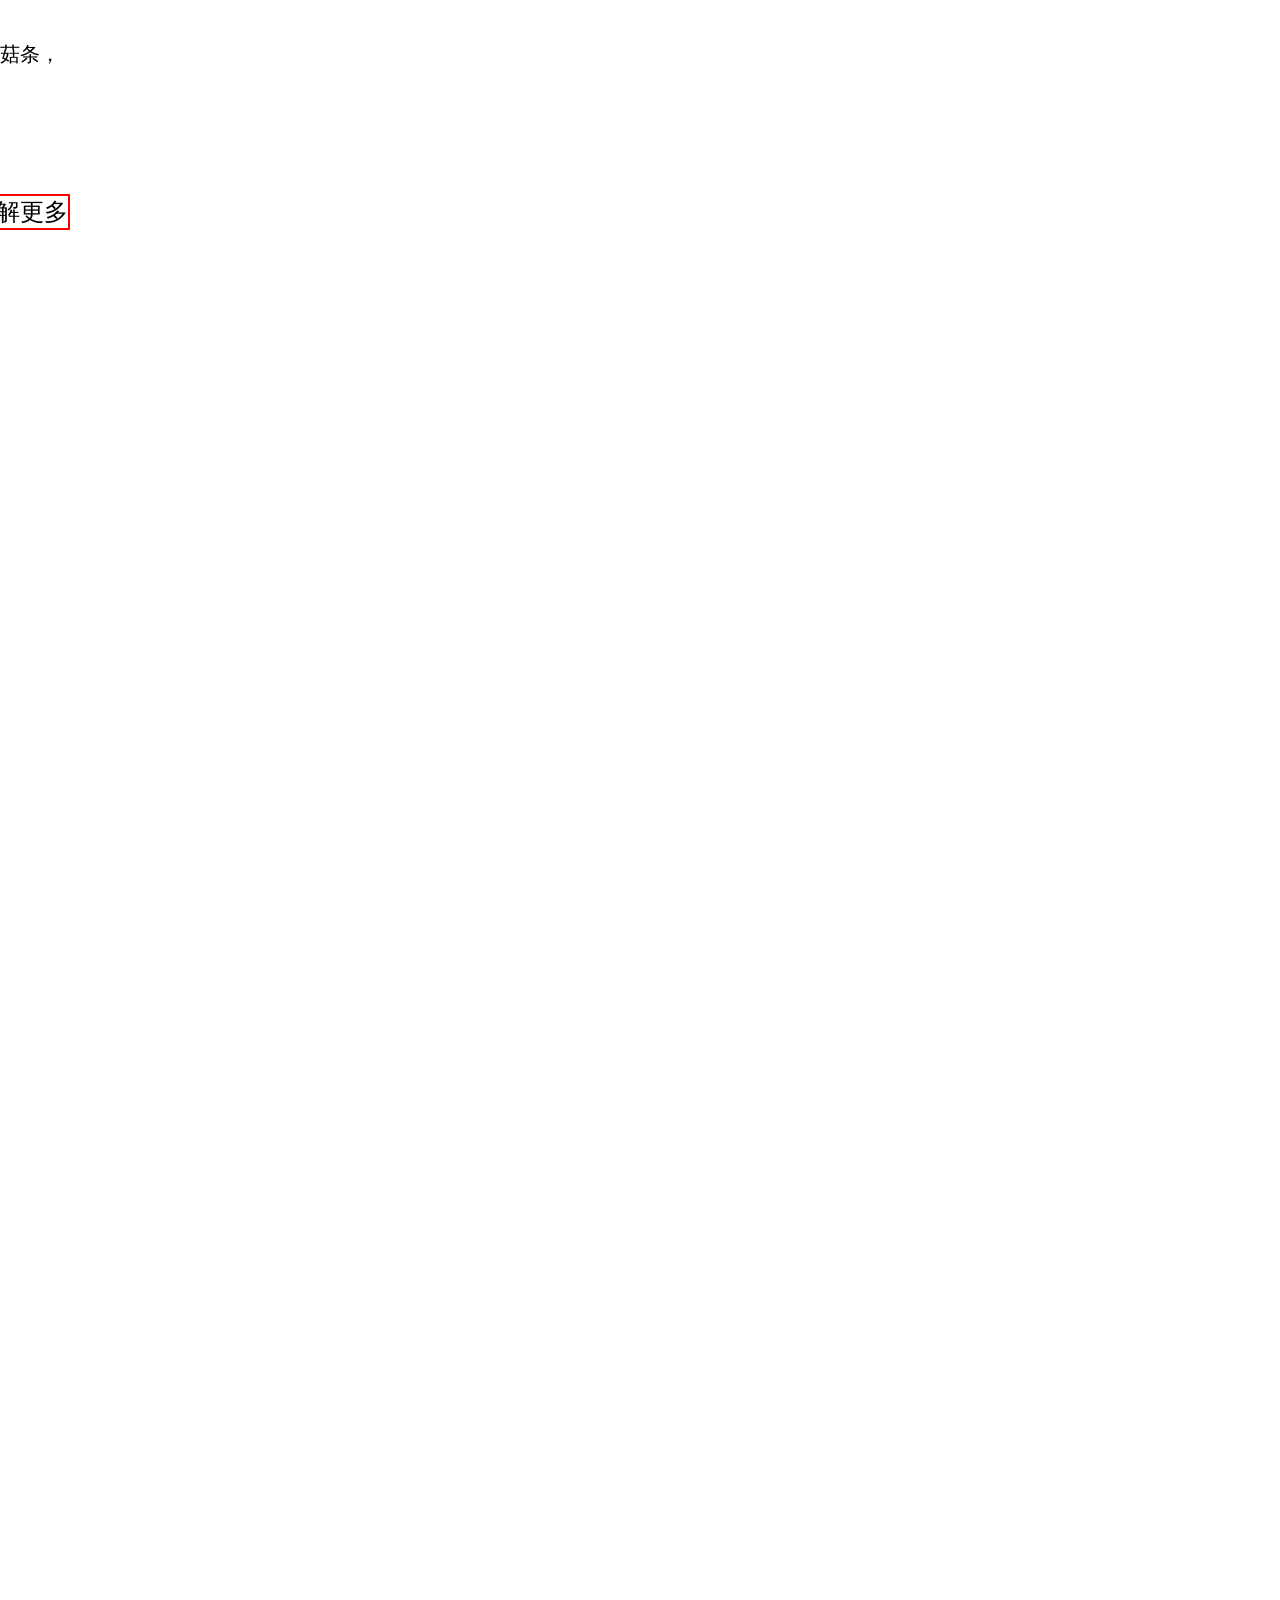
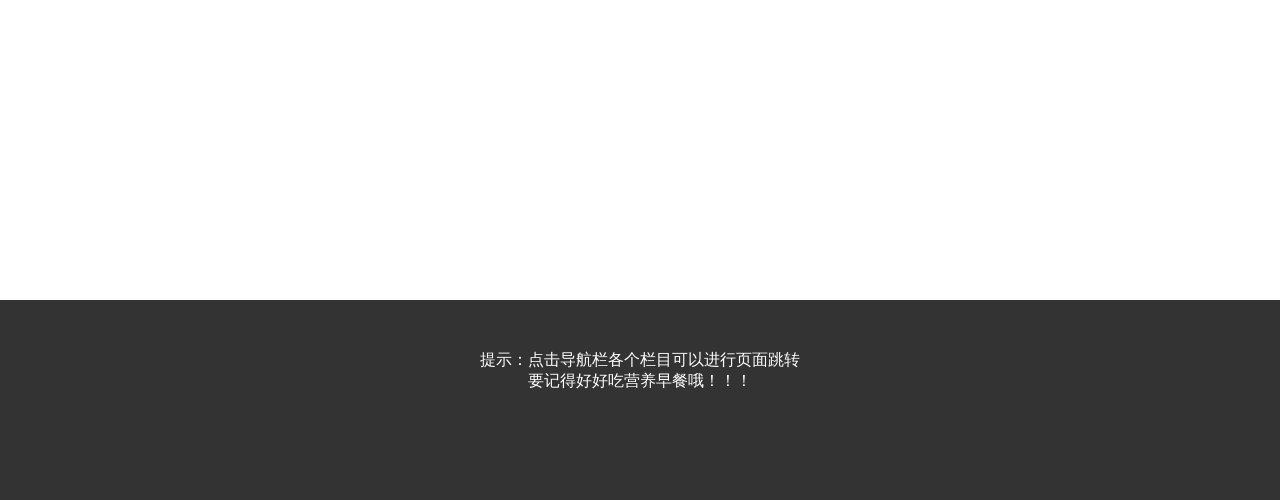
<file: subpage/noodle.html>
<!DOCTYPE html PUBLIC "-//W3C//DTD XHTML 1.0 Transitional//EN" "http://www.w3.org/TR/xhtml1/DTD/xhtml1-transitional.dtd">
<html xmlns="http://www.w3.org/1999/xhtml">
<head>
<meta http-equiv="Content-Type" content="text/html; charset=utf-8" />
<title>我下面给你吃</title>
<style type="text/css">
.container{
	max-width: 1100px;
	margin-top: 50px;
	margin-right: auto;
	margin-bottom: auto;
	margin-left: auto;	
}
.card{
	width: 100%;
	height: 450px;
	padding: 0px;
	margin-bottom: 80px;
	position: relative;
}
.card .card-text p {
	font-family: "微软雅黑";
	font-size: 20px;
	line-height: 30px;
	margin-top: 30px;
}
.card-img-left{
	width:600px;
	height:450px;
	float:left;
	overflow:auto;
}
.card .card-text h3 {
	font-family: "微软雅黑";
	font-size: 36px;
	text-align: center;
}
.btn {
	font-size: 24px;
	vertical-align: sub;
	text-align: justify;
	position: absolute;
	bottom: 0px;
	right: 20px;
	border: 2px solid #F00;
}
.btn-left {
	font-size: 24px;
	vertical-align: sub;
	text-align: justify;
	position: absolute;
	bottom: 0px;
	left: 20px;
	border: 2px solid #F00;
}
.card-img-right{
	width:600px;
	height: 450px;
	float: right;
	overflow: auto;
}
.card-text{
	width: 460px;
	margin: 0 20px;
	height: 450px;
	float: left;
}
</style>
<link href="../css/aos.css" rel="stylesheet" type="text/css" />

<link href="../css/banner-style.css" rel="stylesheet" type="text/css" />
</head>
<body>
 <div class="menus menus1">
      <h1>营养早餐
      </h1>
      <ul>
        <div class="bg"></div>
        <li><span><a href="index.html" target="blank">首页</a></span></li>
            <li><span><a href="congee.html">稀粥</a></span></li>
            <li><span><a href="dumplings.html">饺子</a></span></li>
            <li><span><a href="noodle.html">面条</a></span></li>
            <li><span><a href="fired rice.html">炒饭</a></span></li>
            <li><span><a href="drink.html">果汁</a></span></li>
            <li><span><a href="bread.html">大饼</a></span></li>
        </ul>
        <div class="clear"></div>
    </div>
 
<script src="http://www.jq22.com/jquery/jquery-1.10.2.js"></script>
<script src="../js/index.js"></script>
<div class="banenr">
  <div class="banner-bg">
    <h3>简单/美味/健康</h3>
  </div></div>
 <div class="banner-x"><img src="../images/noodle/banner.png"></div>
<div class="container">
<div class="jrcd"><img src="../images/index/jrms.png" /></div>

<section data-aos="fade-up">
<div class="card"> 
<div class="card-img-left"><img src="../images/noodle/1.jpg" /></div>
<div class="card-text">
  <h3>麻辣面</h3>
  <p><br />
    1先将胡萝卜切丝，姜，洋葱切丁。<br />
    2在碗里加入切好的咸菜、葱，放入盐、味精、花椒油、辣椒酱。<br />
    3下锅煮面，放入喜欢吃的蔬菜。<br />
    4碗里放入面汤，将调料搅拌均匀。然后盛入面条。<br />
    5炸酱。先酱肉末炒熟，加入甜面酱。</p> 
   <div class="btn"><a href="#" >了解更多</a></div> </div>
</div>
</section>

<section data-aos="fade-left">
<div class="card"> 
<div class="card-img-right"><img src="../images/noodle/8.jpg" /></div>
<div class="card-text">
  <h3>香辣牛肉面</h3>
  <p>1将牛肉洗净切丁，熟花生去皮切碎。<br />
    2将干辣椒切段，红椒、黄椒洗净切碎。<br />
    3将面条放入开水锅中煮熟，捞入碗中。<br />
    4在炒锅内注入色拉油烧热，放入干辣椒段、辣椒酱，香叶，八角，桂皮，姜等香料炒香香，放入牛肉丁炒熟，加入适量盐，生抽，耗油略炒。，加入适量清水炖煮两个小时。<br />
    5炒好的牛肉丁盛在面条上，撒上青椒碎、红椒碎即可。</p> 
   <a href="#" class="btn-left">了解更多</a> </div>
</div>
</section>


<section data-aos="fade-right">
<div class="card"> 
<div class="card-img-left"><img src="../images/noodle/3.jpg" /></div>
<div class="card-text">
  <h3>西红柿牛腩面</h3>
  <p>1将葱姜洗净切末，牛腩洗净切成大块，求烫去血水，放入锅中，加入姜、葱末、酱油、料酒、盐煮入味。<br />
    2将番茄去皮切片，香菜洗净切末。<br />
    3将洋葱洗净切片。<br />
    4将面条放入开水锅中煮熟，捞入碗中。<br />
    5将牛腩、番茄片、洋葱片放入面条中，淋上香油，用香菜装饰即可。</p> 
   <a href="#" class="btn">了解更多</a> </div>
</div>
</section>


<section data-aos="slide-left">
<div class="card"> 
<div class="card-img-right"><img src="../images/noodle/4.jpg" /></div>
<div class="card-text">
  <h3>西红柿鸡蛋面</h3>
  <p>1.准备食材：番茄、鸡蛋、龙须面。<br />
    2.番茄切十字口，热水中烫下去皮切块，油锅烧热，葱花爆香，放入番茄翻炒。<br />
    3.将番茄炒出红色汤汁，加入清水煮沸并加少许盐调味<br />
    4.放入龙须面稍煮一会。<br />
    5.再打入2个鸡蛋，蛋黄用筷子捅破容易熟。<br />
    6.装碗，撒上香葱或香菜即食。<br />
  </p> 
   <a href="#" class="btn-left">了解更多</a> </div>
</div>
</section>


<section data-aos="slide-right">
<div class="card"> 
<div class="card-img-left"><img src="../images/noodle/5.jpg" /></div>
<div class="card-text">
  <h3>香菇鸡肉面</h3>
  <p>1将香菇洗净切条，放入锅内，加盐、少许水煮熟；将青椒、红椒洗净切条。<br />
    2将鸡肉洗净切条。<br />
    3在锅内添适量水烧开，放入鸡肉条煮熟，捞出沥干。<br />
    4将面条放入开水锅中煮熟，捞入碗中。<br />
    5在面条上放上青椒条、红椒条、鸡肉条、香菇条，淋上香油即可。</p> 
   <a href="#" class="btn">了解更多</a> </div>
</div>
</section>


<section data-aos="flip-left">
<div class="card"> 
<div class="card-img-right"><img src="../images/noodle/6.jpg" /></div>
<div class="card-text">
  <h3>阳春面</h3>
  <p>1将鸡蛋打散成蛋液。<br />
    2在炒锅内注入色拉油烧热，倒入鸡蛋液煎成蛋饼，取出切碎。<br />
    3将香葱洗净，切成碎末。<br />
    4将面条放入开水锅中煮熟，捞入碗中，加少许盐、味精拌匀。<br />
    5将香葱末、鸡蛋碎撒在面条上即可。</p> 
   <a href="#" class="btn-left">了解更多</a> </div>
</div>
</section>


<section data-aos="flip-right">
<div class="card"> 
<div class="card-img-left"><img src="../images/noodle/7.jpg" /></div>
<div class="card-text">
  <h3>榨菜肉丝面</h3>
  <p>1.准备好材料，涪陵榨菜，猪肉，大葱，面条<br />
    2.事先炒好榨菜肉丝（此处太小写不下，不会自行百度））<br />
    3.锅里水烧开放入面条，大火煮3分钟加入一点冷水，煮开后小火闷2分钟就可以出锅了。<br />
    4.煮面条的时候切好香菜和青蒜。<br />
    5.碗里加入少许盐，生抽，和猪油。加入适量的开水或者高汤。<br />
    6.把煮好的面条挑到碗里，加入事先炒好的榨菜肉丝就好了。</p> 
   <a href="#" class="btn">了解更多</a> </div>
</div>
</section>


<section data-aos="zoom-in-left">
<div class="card"> 
<div class="card-img-right"><img src="../images/noodle/2.jpg" /></div>
<div class="card-text">
  <h3>武汉热干面</h3>
  <p>1.准备碱面条一份，咸鸭蛋一个。<br />
    2.芝麻酱放入容器中，兑入清水搅匀。<br />
    3.锅中烧热水，下入面条煮至稍微有点硬芯，捞出过凉水。<br />
    4.加入老抽、盐、十三香。<br />
    5.再加入3勺芝麻酱。<br />
    6.最后加入香油调味。<br />
    7.搅拌均匀装盘，放上咸鸭蛋，撒上葱花即可食用。<br />
  </p> 
   <a href="#" class="btn-left">了解更多</a> </div>
</div>
</section>




</div>

<script type="text/javascript" src="../js/aos.js"></script>
<script>
		AOS.init({
			
			easing: 'ease-out-back',
			duration: 2000
		});
	</script>

<footer>
  <div id="footer">
    <p>提示：点击导航栏各个栏目可以进行页面跳转</p>
    <p>要记得好好吃营养早餐哦！！！</p>
  </div>

</footer>


</body>
</html>
</file>
<file: css/banner-style.css>
@charset "utf-8";
/* CSS Document */

* {
    margin: 0;
    padding: 0;
}
a {
	color: #000;
	text-decoration: none;
}
.menus.menus1 h1 {
	vertical-align: sub;
	float: left;
	margin-top: 30px;
	font-size: 54px;
	text-transform: none;
	font-family: "华文行楷";
	font-weight: lighter;
	color: #F89165;
}
.banenr {
	height: 80px;
	width: auto;
	background-color: #eb4537;
}
.banenr .banner-bg h3 {
	font-size: 36px;
	font-weight: lighter;
	float: left;
	margin-top: 20px;
	color: #f1f1f1;

}

.banner-bg {
	margin: auto;
	width: 1100px;
	height: 80px;
	padding-left: 0px;
}



li {
    list-style: none;
}
.clear {
    clear: both;
}
.menus {
	width: 1100px;
	margin-top: 0px;
	margin-right: auto;
	margin-bottom: 0px;
	margin-left: auto;
	height: 100px;
}
.menus ul {
	width: 700px;
	position: relative;
	float: right;
	margin-top: 20px;
	font-style: italic;
	border-bottom-width: 2px;
	border-bottom-style: solid;
	border-bottom-color: #ff5a5a;
}
.menus li {
	float: left;
	width: 100px;
	height: 40px;
	line-height: 40px;
	text-align: center;
	cursor: pointer;
	-webkit-transition: all 0.5s;
	-moz-transition: all 0.5s;
	-ms-transition: all 0.5s;
	-o-transition: all 0.5s;
	transition: all 0.5s;
	font-size: 24px;
}
.menus li:nth-child(2) {
    color: #fff;
}
.menus .bg {
	width: 100px;
	height: 40px;
	position:absolute;
	left: 0;
	top: 0;
	z-index: -1;
	-webkit-transition: all 0.5s;
	-moz-transition: all 0.5s;
	-ms-transition: all 0.5s;
	-o-transition: all 0.5s;
	transition: all 0.5s;
	background-image: url(../images/index/ban.png);
}

.tab {
    width: 750px;
    height: 500px;
    border: 1px solid #000;
    margin-top: 20px;
    font-size: 40px;
    line-height: 500px;
    text-align: center;
    color: #888;
    font-weight: bold;
    display: none;
}
.show {
    display: block;
}

#footer {
	text-align: center;
	vertical-align: middle;
	height: 150px;
	padding-top: 50px;
	color: #FFF;
	background-color: #333;
	font-size: 16px;
}
body {
	margin: 0px;
}
.zpc {
	padding: 10px;
	height: 700px;
	width: 1100px;
	margin-top: 10px;
	margin-right: auto;
	margin-left: auto;
}
#zpc-text-line {
	font-family: "微软雅黑";
	font-size: 36px;
	height: 40px;
	width: auto;
	border-left-width: 7px;
	border-left-style: solid;
	border-left-color: #6F3;
	border-bottom-width: 1px;
	border-bottom-style: solid;
	border-bottom-color: #F00;
	padding-bottom: 0px;
}
.banner-x{
	width:auto;
	height:500px;}
.jrcd {
	height: 125px;
	width: 1100px;
	margin-top: 5px;
	margin-right: auto;
	margin-bottom: 5px;
	margin-left: auto;
}
</file>
<file: css/step.css>
@charset "utf-8";
#zpc-content {
	height: 650px;
	width: auto;
	padding-top: 0px;
}
.step-text {
	height: 90px;
	width: 360px;
	margin-top: 10px;
	text-align: left;
	vertical-align: middle;
	padding-top: 30px;
	line-height: 24px;
}
.step-text p {
	margin: 10px;
}
.step-img1 {
	margin-top: 10px;
}
.step-img {
	height: 120px;
	width: 180px;
	margin-top: 10px;
	margin-left: 10px;
}
#zpc-content-00 {
	float: left;
	height: 650px;
	width: 500px;
	padding: 0px;
	margin-top: 0px;
}
#zpc-content-step {
	height: 650px;
	width: 580px;
	float: left;
	margin-top: 0px;
	margin-right: 10px;
	margin-bottom: 0px;
	margin-left: 10px;
}
#step-text {
	margin: 0px;
	height: 650px;
	width: 380px;
	float: left;
}
#step-img {
	height: 650px;
	width: 200px;
	margin-top: 0px;
	margin-bottom: 0px;
	float: right;
}
</file>
